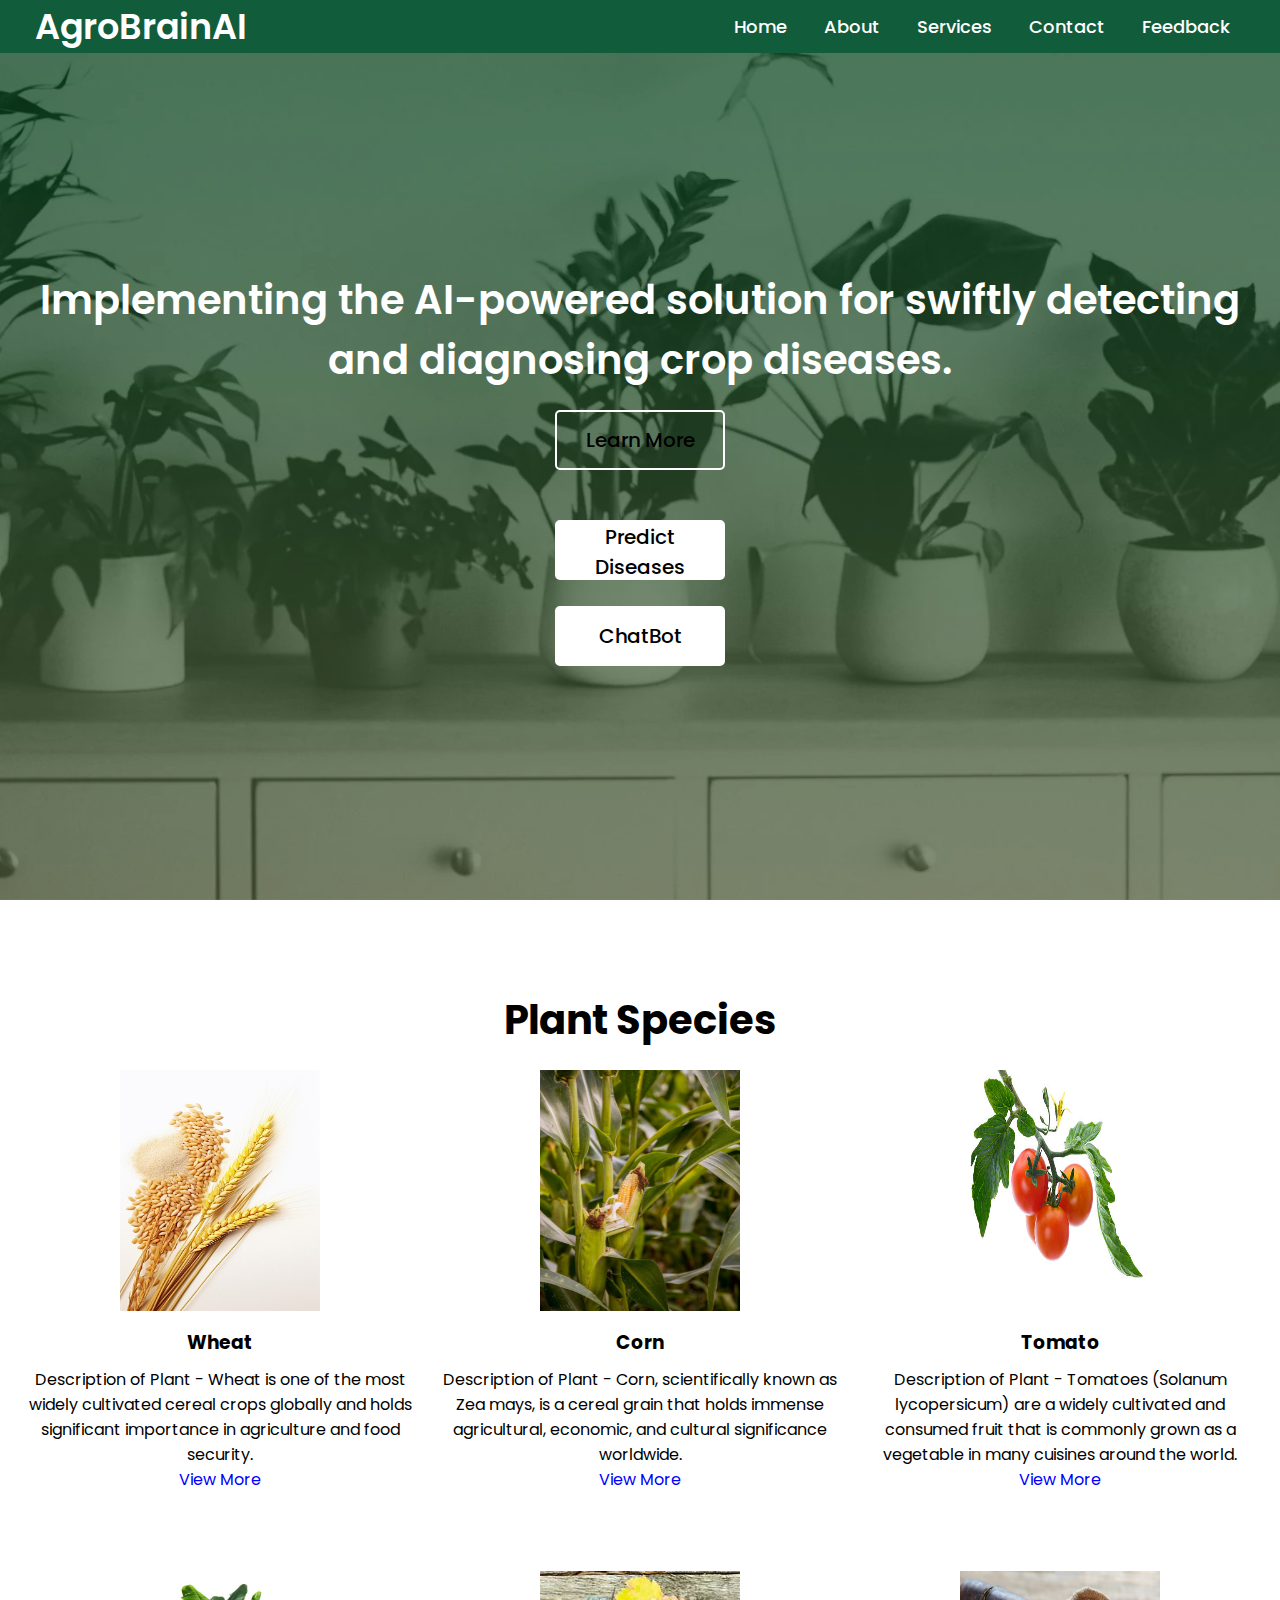
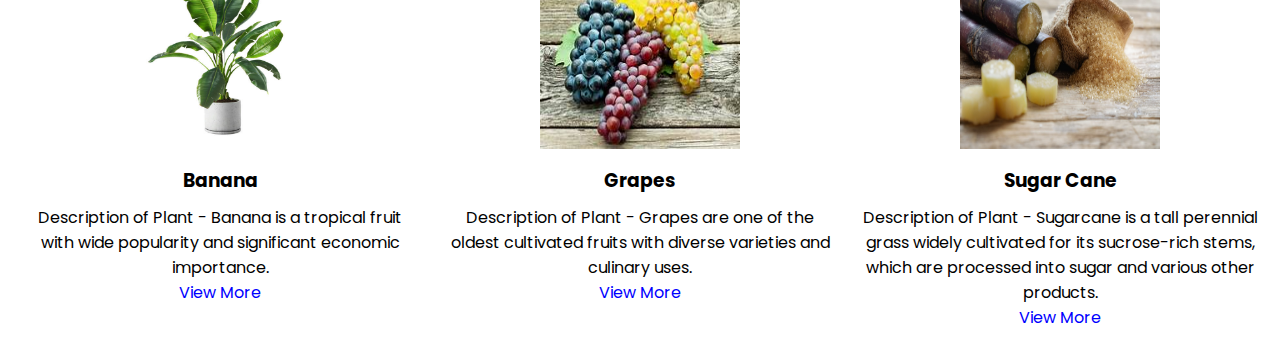
<file: index.html>
<!DOCTYPE html>

<html lang="en" dir="ltr">
  <head>
    <meta charset="UTF-8">
    <meta name="viewport" content="width=device-width, initial-scale=1.0">
    <title>Crop Disease Prediction</title> 
    <link rel="stylesheet" href="index.css">
    <link rel="stylesheet" href="https://cdnjs.cloudflare.com/ajax/libs/font-awesome/5.15.2/css/all.min.css"/>
    
   </head>
  <script src="//code.tidio.co/cigcdzg7tojfinsrlg1t4b7jpghgbsfq.js" async></script>
<body>
  <nav>
    <div class="menu">
      <div class="logo">
        <a href="#">AgroBrainAI</a>
      </div>
      <ul>
        <li><a href="#">Home</a></li>
        <li><a href="#">About</a></li>
        <li><a href="#">Services</a></li>
        <li><a href="#">Contact</a></li>
        <li><a href="#">Feedback</a></li>
      </ul>
    </div>
  </nav>


  <div class="img"></div>

  <div class="center">
    <div class="title"> Implementing the AI-powered solution for swiftly detecting and diagnosing crop diseases.</div>
    
    <div class="btns">
      <button> 
          <a href="#details">Learn More</a>
      </button>
      <br><br><br>
      <a href="https://huggingface.co/spaces/VASUGI/AGOR_BRAIN_AI" target="_blank">
          <button>Predict Diseases</button>
      </a>
      <br>
      <br>
      <a href="https://huggingface.co/spaces/SaradhaBalu/AGRO_BRAIN_BOT" target="_blank">
        <button>ChatBot</button>
    </a>
  </div>
  
  </div>


    <div class="grid-section" id="details">
        <h2>Plant Species</h2>
        <div class="grid-container">

          <div class="grid-item">
            
            <img src="./images/pngtree-wheat-grain.jpg" alt="Plant 1">
            <h3>Wheat</h3>
            <p>Description of Plant - Wheat is one of the most widely cultivated cereal crops globally and holds significant importance in agriculture and food security. <a href="wheat.html"> <br>View More</a></p>
          </div>

          <div class="grid-item">
            <img src="./images/sweet-corn-plant.jpg" alt="Plant 2">
            <h3>Corn</h3>
            <p>Description of Plant - Corn, scientifically known as Zea mays, is a cereal grain that holds immense agricultural, economic, and cultural significance worldwide. <a href="corn.html"> <br>View More</a></p>
          </div>

          <div class="grid-item">
            <img src="./images/tomato.jpg" alt="Plant 3">
            <h3>Tomato</h3>
            <p>Description of Plant - Tomatoes (Solanum lycopersicum) are a widely cultivated and consumed fruit that is commonly grown as a vegetable in many cuisines around the world.  <a href="tomato.html"> <br>View More</a></p>
          </div>
          <div class="grid-item">
            <img src="./images/banana.jpg" alt="Plant 3">
            <h3>Banana</h3>
            <p>Description of Plant - Banana is a tropical fruit with wide popularity and significant economic importance. <a href="banana.html"> <br> View More</a></p>
          </div>

          <div class="grid-item">
            <img src="./images/grapes.jpeg" alt="Plant 3">
            <h3>Grapes</h3>
            <p>Description of Plant - Grapes are one of the oldest cultivated fruits with diverse varieties and culinary uses. <a href="grapes.html"> <br>View More</a></p>
          </div>

          <div class="grid-item">
            <img src="./images/sugarcane.jpg" alt="Plant 3">
            <h3>Sugar Cane</h3>
            <p>Description of Plant - Sugarcane is a tall perennial grass widely cultivated for its sucrose-rich stems, which are processed into sugar and various other products.<a href="sugarcane.html"> <br>View More</a></p>
          </div>
          <!-- Add more grid items as needed -->
        </div>
      </div>
      



  
</body>
</html>
</file>
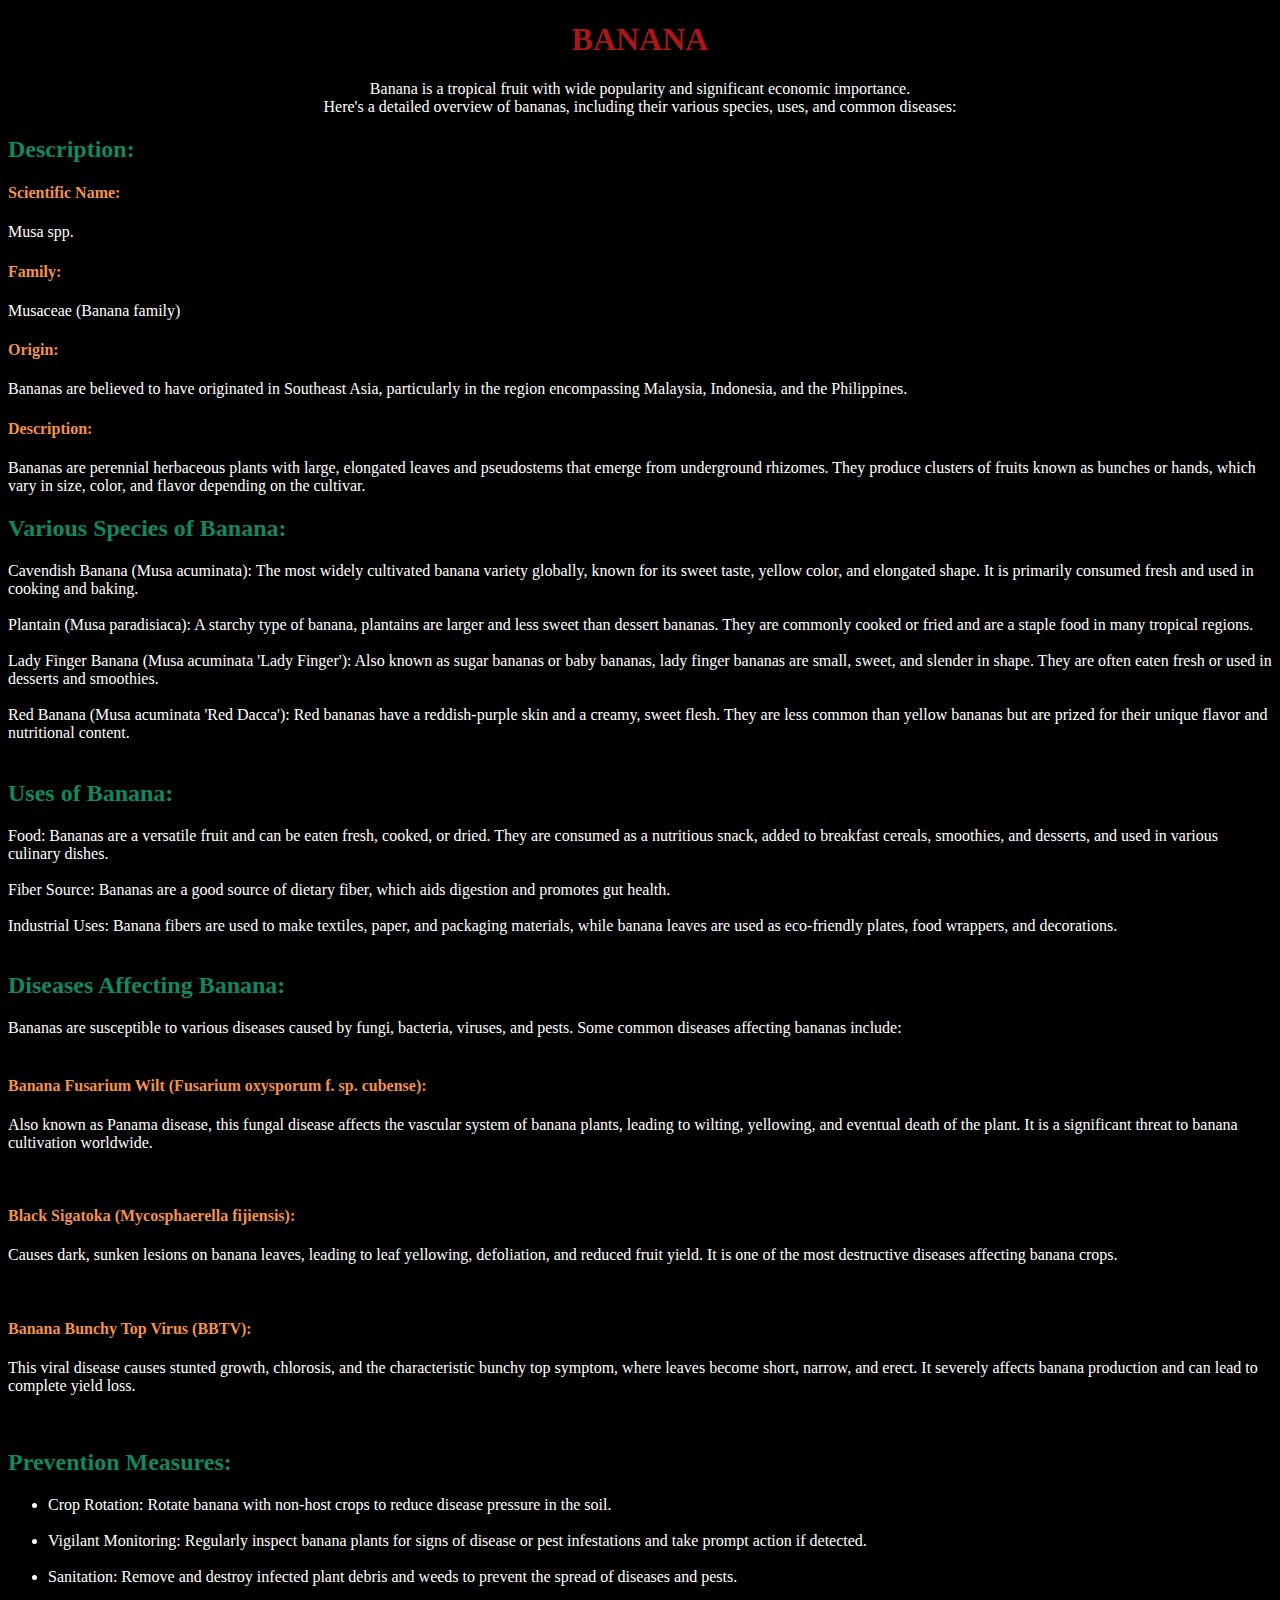
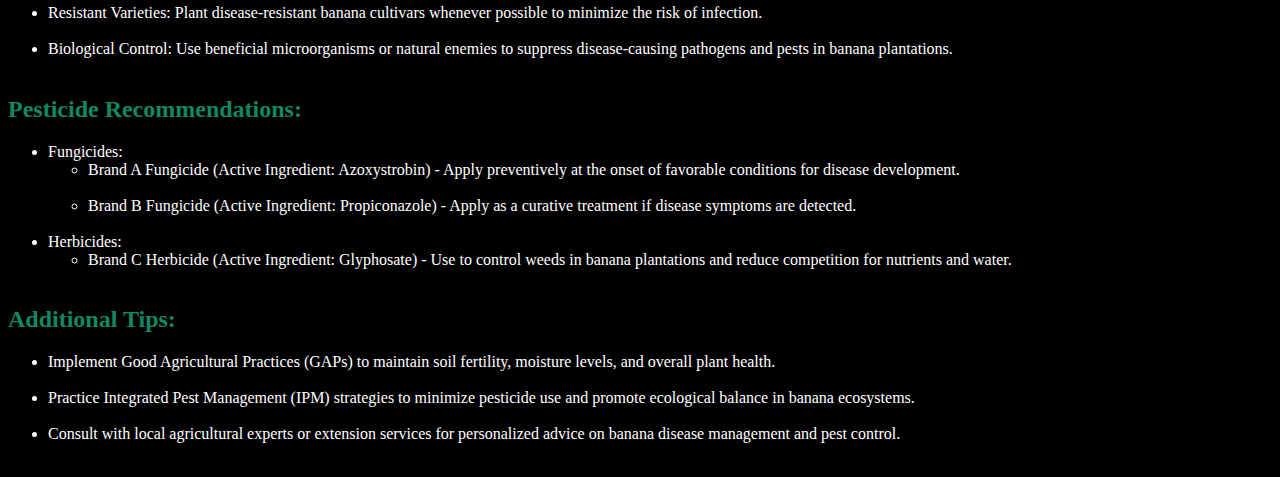
<file: banana.html>
<!DOCTYPE html>
<html lang="en">
<head>
    <meta charset="UTF-8">
    <meta name="viewport" content="width=device-width, initial-scale=1.0">
    <title>Banana</title>
    <style>
        h1{
            align-items: center;
            text-align: center;
            color: rgb(170, 23, 23);
        }
        h2
        {
            color: rgb(19, 135, 96);
        }
        h4{
            color: rgb(241, 146, 78);
        }
        p
        {
            color: white;
        }
        li{
            color: white;
        }
    </style>
</head>
<body style="background-color: black;">
    <h1>BANANA</h1>
    <p style="text-align: center;">Banana is a tropical fruit with wide popularity and significant economic importance. <br> Here's a detailed overview of bananas, including their various species, uses, and common diseases:</p>
    <h2>Description:</h2>
    <p>
       <h4> Scientific Name: </h4> <p> Musa spp. </p>
       <h4> Family:</h4>  <p> Musaceae (Banana family) </p>
       <h4>Origin: </h4> <p> Bananas are believed to have originated in Southeast Asia, particularly in the region encompassing Malaysia, Indonesia, and the Philippines.</p> 
       <h4>Description:</h4> <p> Bananas are perennial herbaceous plants with large, elongated leaves and pseudostems that emerge from underground rhizomes. They produce clusters of fruits known as bunches or hands, which vary in size, color, and flavor depending on the cultivar. </p>
    </p>

    <h2>Various Species of Banana:</h2>
    <p>
        Cavendish Banana (Musa acuminata): The most widely cultivated banana variety globally, known for its sweet taste, yellow color, and elongated shape. It is primarily consumed fresh and used in cooking and baking. <br> <br>
Plantain (Musa paradisiaca): A starchy type of banana, plantains are larger and less sweet than dessert bananas. They are commonly cooked or fried and are a staple food in many tropical regions. <br><br>
Lady Finger Banana (Musa acuminata 'Lady Finger'): Also known as sugar bananas or baby bananas, lady finger bananas are small, sweet, and slender in shape. They are often eaten fresh or used in desserts and smoothies. <br> <br>
Red Banana (Musa acuminata 'Red Dacca'): Red bananas have a reddish-purple skin and a creamy, sweet flesh. They are less common than yellow bananas but are prized for their unique flavor and nutritional content. <br> <br>
    </p>

    <h2>Uses of Banana:</h2>

    <p>
        Food: Bananas are a versatile fruit and can be eaten fresh, cooked, or dried. They are consumed as a nutritious snack, added to breakfast cereals, smoothies, and desserts, and used in various culinary dishes. <br> <br>
Fiber Source: Bananas are a good source of dietary fiber, which aids digestion and promotes gut health. <br> <br>
Industrial Uses: Banana fibers are used to make textiles, paper, and packaging materials, while banana leaves are used as eco-friendly plates, food wrappers, and decorations. <br><br>
    </p>

    <h2>Diseases Affecting Banana:</h2>
    <p>
        Bananas are susceptible to various diseases caused by fungi, bacteria, viruses, and pests. Some common diseases affecting bananas include: <br> <br>

   <h4> Banana Fusarium Wilt (Fusarium oxysporum f. sp. cubense): </h4>  <p>Also known as Panama disease, this fungal disease affects the vascular system of banana plants, leading to wilting, yellowing, and eventual death of the plant. It is a significant threat to banana cultivation worldwide. </p> <br>
   <h4> Black Sigatoka (Mycosphaerella fijiensis): </h4> <p>Causes dark, sunken lesions on banana leaves, leading to leaf yellowing, defoliation, and reduced fruit yield. It is one of the most destructive diseases affecting banana crops.</p>  <br> 
   <h4> Banana Bunchy Top Virus (BBTV):</h4> <p> This viral disease causes stunted growth, chlorosis, and the characteristic bunchy top symptom, where leaves become short, narrow, and erect. It severely affects banana production and can lead to complete yield loss.</p> <br> 
    </p>


    <h2>Prevention Measures:</h2>
    <ul>
        <li>Crop Rotation: Rotate banana with non-host crops to reduce disease pressure in the soil.</li> <br>
        <li>Vigilant Monitoring: Regularly inspect banana plants for signs of disease or pest infestations and take prompt action if detected.</li> <br>
        <li>Sanitation: Remove and destroy infected plant debris and weeds to prevent the spread of diseases and pests.</li> <br>
        <li>Resistant Varieties: Plant disease-resistant banana cultivars whenever possible to minimize the risk of infection.</li> <br>
        <li>Biological Control: Use beneficial microorganisms or natural enemies to suppress disease-causing pathogens and pests in banana plantations.</li> <br>
    </ul>
</div>
<div>
    <h2>Pesticide Recommendations:</h2>
    <ul>
        <li>Fungicides:
            <ul>
                <li>Brand A Fungicide (Active Ingredient: Azoxystrobin) - Apply preventively at the onset of favorable conditions for disease development.</li> <br>
                <li>Brand B Fungicide (Active Ingredient: Propiconazole) - Apply as a curative treatment if disease symptoms are detected.</li> <br>
            </ul>
        </li>
        <li>Herbicides:
            <ul>
                <li>Brand C Herbicide (Active Ingredient: Glyphosate) - Use to control weeds in banana plantations and reduce competition for nutrients and water.</li> <br>
            </ul>
        </li>
    </ul>
</div>
<div>
    <h2>Additional Tips:</h2>
    <ul>
        <li>Implement Good Agricultural Practices (GAPs) to maintain soil fertility, moisture levels, and overall plant health.</li> <br>
        <li>Practice Integrated Pest Management (IPM) strategies to minimize pesticide use and promote ecological balance in banana ecosystems.</li> <br>

        <li>Consult with local agricultural experts or extension services for personalized advice on banana disease management and pest control.</li> <br>
    </ul>
</div>

</body>
</html>
</file>
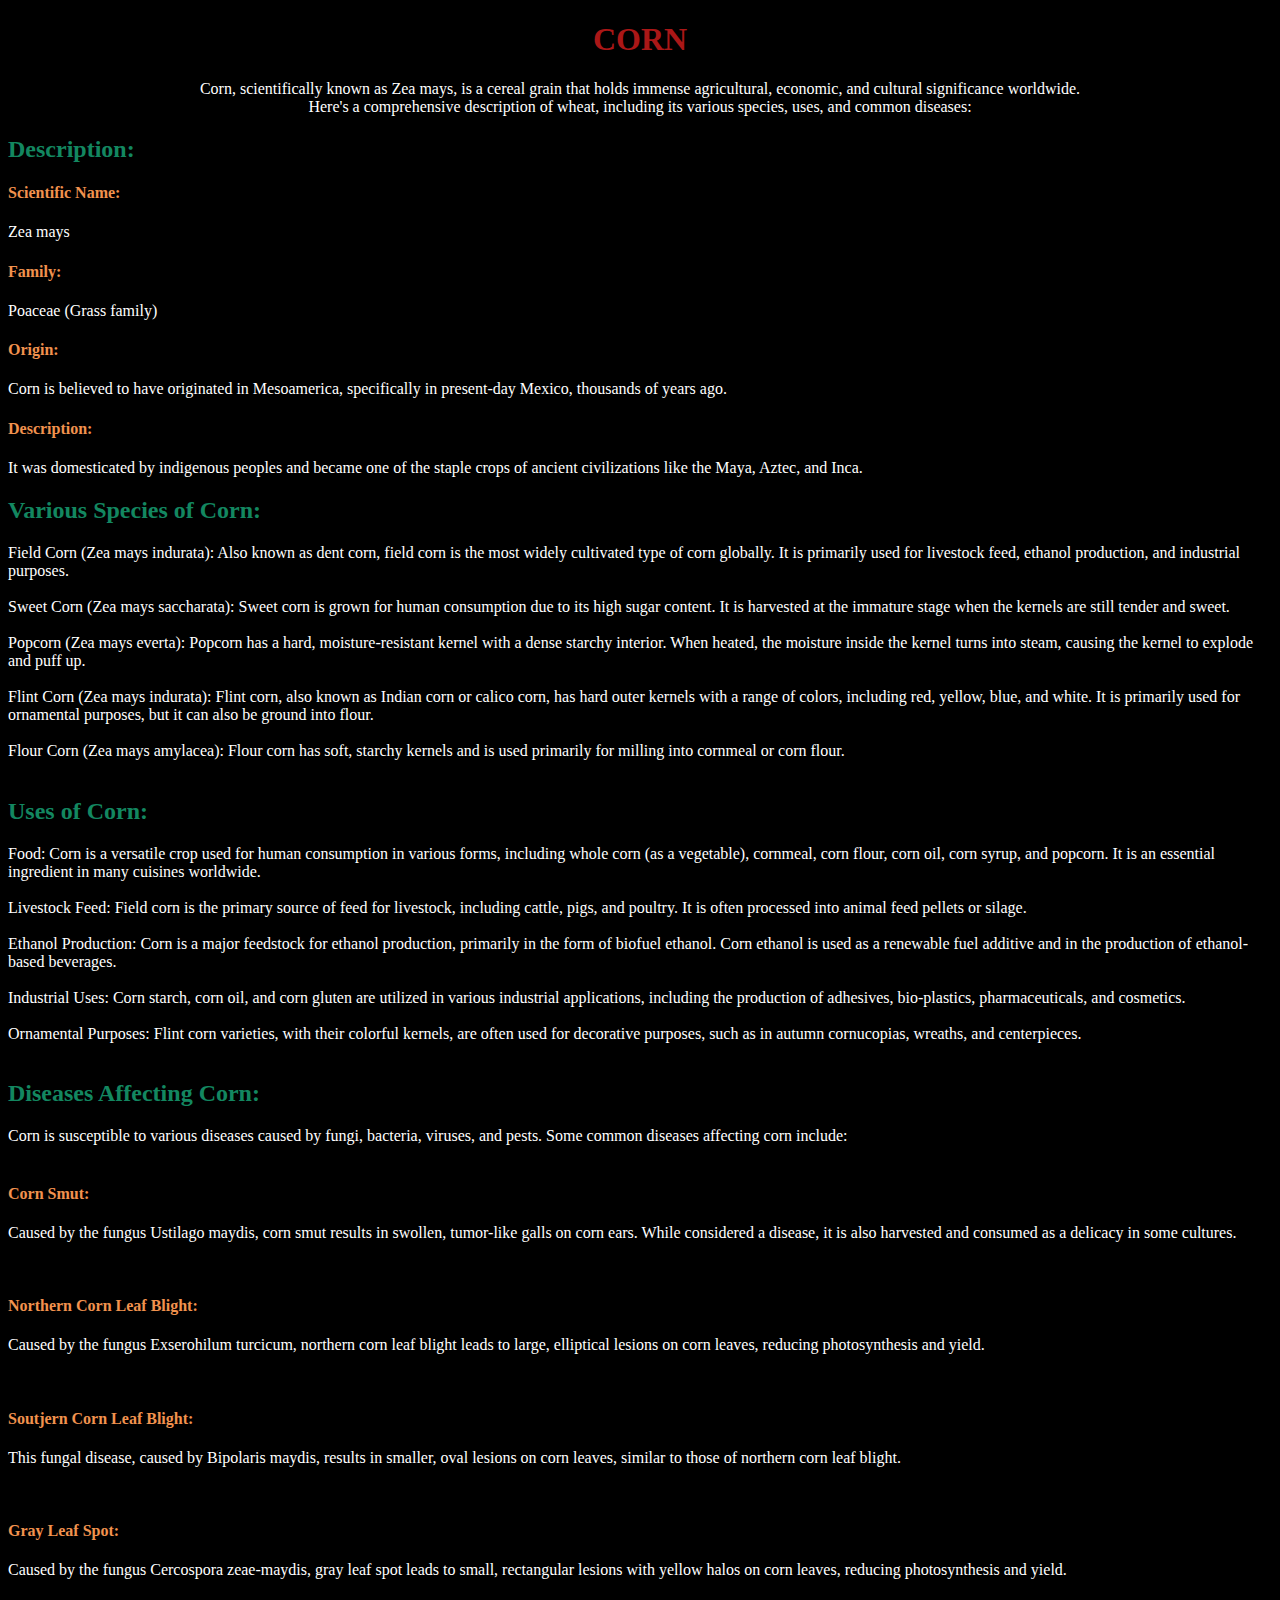
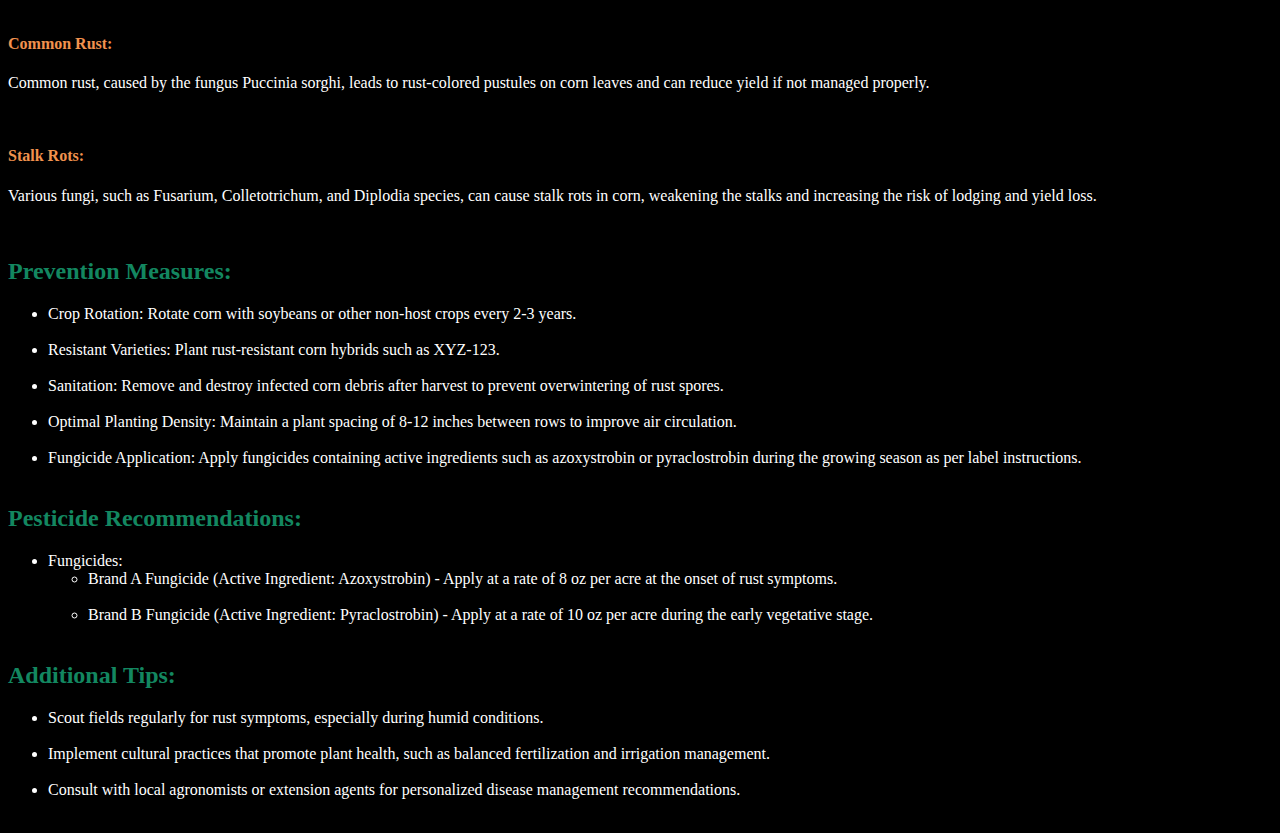
<file: corn.html>
<!DOCTYPE html>
<html lang="en">
<head>
    <meta charset="UTF-8">
    <meta name="viewport" content="width=device-width, initial-scale=1.0">
    <title>Corn</title>
    <style>
        h1{
            align-items: center;
            text-align: center;
            color: rgb(170, 23, 23);
        }
        h2
        {
            color: rgb(19, 135, 96);
        }
        h4{
            color: rgb(241, 146, 78);
        }
        p
        {
            color: white;
        }
        li
        {
            color: white;
        }
    </style>
</head>
<body style="background-color: black;">
    <h1>CORN</h1>
    <p style="text-align: center;">Corn, scientifically known as Zea mays, is a cereal grain that holds immense agricultural, economic, and cultural significance worldwide. <br> Here's a comprehensive description of wheat, including its various species, uses, and common diseases:</p>
    
    <h2>Description:</h2>
    <p>
       <h4> Scientific Name: </h4> <p> Zea mays </p>
       <h4> Family:</h4>  <p> Poaceae (Grass family) </p>
       <h4>Origin: </h4> <p> Corn is believed to have originated in Mesoamerica, specifically in present-day Mexico, thousands of years ago. </p> 
       <h4>Description:</h4> <p> It was domesticated by indigenous peoples and became one of the staple crops of ancient civilizations like the Maya, Aztec, and Inca.
     </p>

    <h2>Various Species of Corn:</h2>
    <p>
        Field Corn (Zea mays indurata): Also known as dent corn, field corn is the most widely cultivated type of corn globally. It is primarily used for livestock feed, ethanol production, and industrial purposes. <br><br>
Sweet Corn (Zea mays saccharata): Sweet corn is grown for human consumption due to its high sugar content. It is harvested at the immature stage when the kernels are still tender and sweet. <br> <br>
Popcorn (Zea mays everta): Popcorn has a hard, moisture-resistant kernel with a dense starchy interior. When heated, the moisture inside the kernel turns into steam, causing the kernel to explode and puff up. <br><br>
Flint Corn (Zea mays indurata): Flint corn, also known as Indian corn or calico corn, has hard outer kernels with a range of colors, including red, yellow, blue, and white. It is primarily used for ornamental purposes, but it can also be ground into flour. <br><br>
Flour Corn (Zea mays amylacea): Flour corn has soft, starchy kernels and is used primarily for milling into cornmeal or corn flour. <br><br>
   </p>

    <h2>Uses of Corn:</h2>

    <p>
        Food: Corn is a versatile crop used for human consumption in various forms, including whole corn (as a vegetable), cornmeal, corn flour, corn oil, corn syrup, and popcorn. It is an essential ingredient in many cuisines worldwide. <br><br>
Livestock Feed: Field corn is the primary source of feed for livestock, including cattle, pigs, and poultry. It is often processed into animal feed pellets or silage. <br><br>
Ethanol Production: Corn is a major feedstock for ethanol production, primarily in the form of biofuel ethanol. Corn ethanol is used as a renewable fuel additive and in the production of ethanol-based beverages. <br><br>
Industrial Uses: Corn starch, corn oil, and corn gluten are utilized in various industrial applications, including the production of adhesives, bio-plastics, pharmaceuticals, and cosmetics. <br><br>
Ornamental Purposes: Flint corn varieties, with their colorful kernels, are often used for decorative purposes, such as in autumn cornucopias, wreaths, and centerpieces. <br><br>
  </p>

    <h2>Diseases Affecting Corn:</h2>
    <p>
        Corn is susceptible to various diseases caused by fungi, bacteria, viruses, and pests. Some common diseases affecting corn include: <br>
        <br>
   <h4> Corn Smut: </h4>  <p> Caused by the fungus Ustilago maydis, corn smut results in swollen, tumor-like galls on corn ears. While considered a disease, it is also harvested and consumed as a delicacy in some cultures.</p> <br>
   <h4> Northern Corn Leaf Blight: </h4> <p>Caused by the fungus Exserohilum turcicum, northern corn leaf blight leads to large, elliptical lesions on corn leaves, reducing photosynthesis and yield.</p>  <br> 
   <h4> Soutjern Corn Leaf Blight:</h4> <p>This fungal disease, caused by Bipolaris maydis, results in smaller, oval lesions on corn leaves, similar to those of northern corn leaf blight. </p> <br> 
    <h4> Gray Leaf Spot: </h4> <p>  Caused by the fungus Cercospora zeae-maydis, gray leaf spot leads to small, rectangular lesions with yellow halos on corn leaves, reducing photosynthesis and yield. </p>  <br> 
    <h4> Common Rust:</h4> <p> Common rust, caused by the fungus Puccinia sorghi, leads to rust-colored pustules on corn leaves and can reduce yield if not managed properly. </p>  <br> 
    <h4> Stalk Rots:</h4> <p> Various fungi, such as Fusarium, Colletotrichum, and Diplodia species, can cause stalk rots in corn, weakening the stalks and increasing the risk of lodging and yield loss.</p>  <br> 
    </p>

    <h2>Prevention Measures:</h2>
            <ul>
                <li>Crop Rotation: Rotate corn with soybeans or other non-host crops every 2-3 years.</li> <br>
                <li>Resistant Varieties: Plant rust-resistant corn hybrids such as XYZ-123.</li> <br>
                <li>Sanitation: Remove and destroy infected corn debris after harvest to prevent overwintering of rust spores.</li> <br>
                <li>Optimal Planting Density: Maintain a plant spacing of 8-12 inches between rows to improve air circulation.</li> <br>
                <li>Fungicide Application: Apply fungicides containing active ingredients such as azoxystrobin or pyraclostrobin during the growing season as per label instructions.</li> <br>
            </ul>
        </div>
        <div>
            <h2>Pesticide Recommendations:</h2>
            <ul>
                <li>Fungicides:
                    <ul>
                        <li>Brand A Fungicide (Active Ingredient: Azoxystrobin) - Apply at a rate of 8 oz per acre at the onset of rust symptoms.</li> <br>
                        <li>Brand B Fungicide (Active Ingredient: Pyraclostrobin) - Apply at a rate of 10 oz per acre during the early vegetative stage.</li> <br>
                    </ul>
                </li>
            </ul>
        </div>
        <div>
            <h2>Additional Tips:</h2>
            <ul>
                <li>Scout fields regularly for rust symptoms, especially during humid conditions.</li> <br>
                <li>Implement cultural practices that promote plant health, such as balanced fertilization and irrigation management.</li> <br>

                <li>Consult with local agronomists or extension agents for personalized disease management recommendations.</li> <br>
            </ul>
        </div>

</body>
</html>
</file>
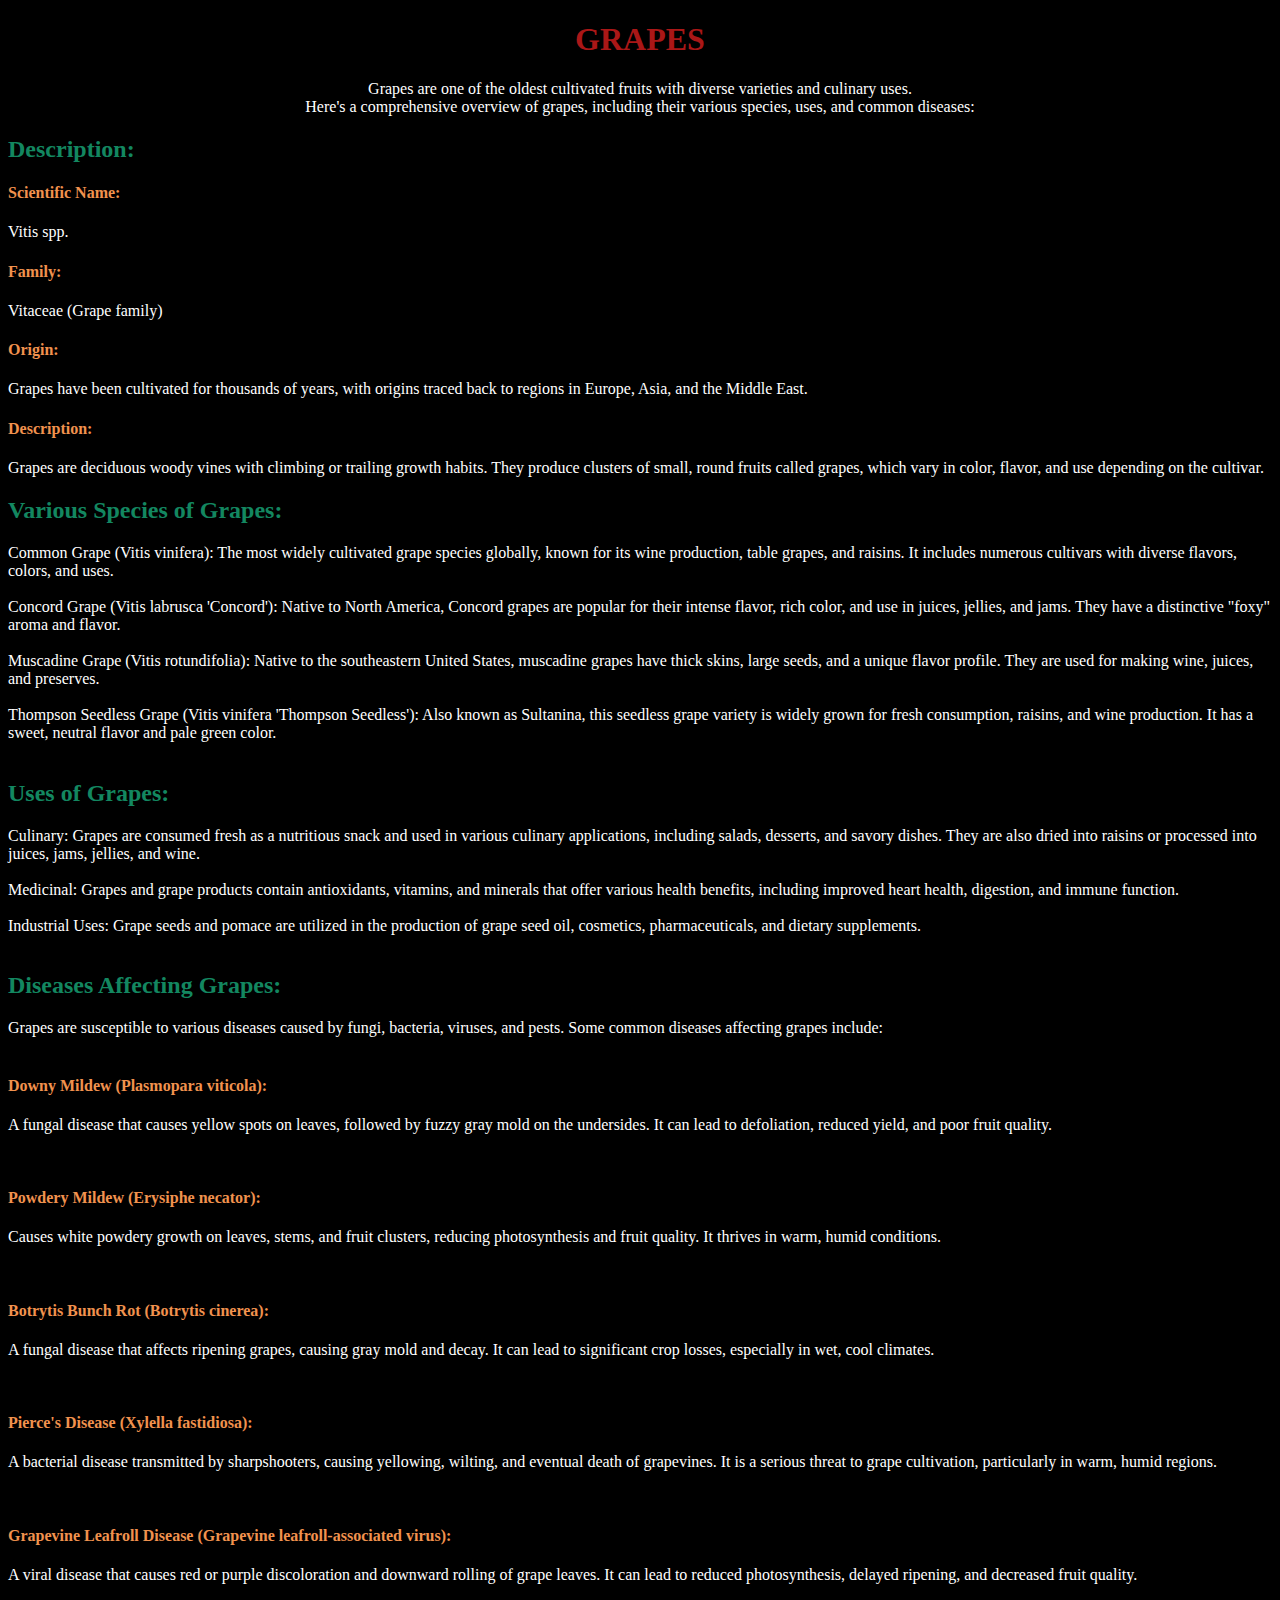
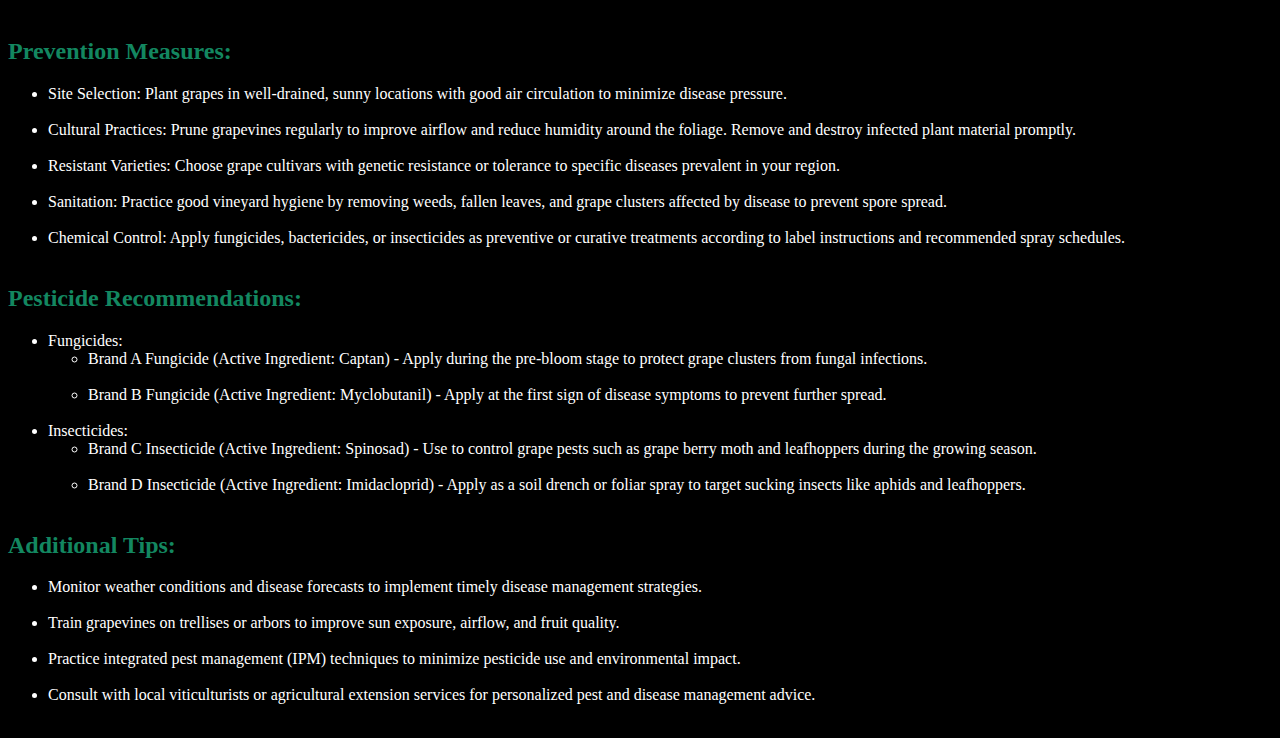
<file: grapes.html>
<!DOCTYPE html>
<html lang="en">
<head>
    <meta charset="UTF-8">
    <meta name="viewport" content="width=device-width, initial-scale=1.0">
    <title>Grapes</title>
    <style>
        h1{
            align-items: center;
            text-align: center;
            color: rgb(170, 23, 23);
        }
        h2
        {
            color: rgb(19, 135, 96);
        }
        h4{
            color: rgb(241, 146, 78);
        }
        p
        {
            color: white;
        }
        li{
            color: white;
        }
    </style>
</head>
<body style="background-color: black;">
    <h1>GRAPES</h1>
    <p style="text-align: center;">Grapes are one of the oldest cultivated fruits with diverse varieties and culinary uses. <br> Here's a comprehensive overview of grapes, including their various species, uses, and common diseases:</p>
    <h2>Description:</h2>
    <p>
       <h4> Scientific Name: </h4> <p> Vitis spp. </p>
       <h4> Family:</h4>  <p> Vitaceae (Grape family) </p>
       <h4>Origin: </h4> <p> Grapes have been cultivated for thousands of years, with origins traced back to regions in Europe, Asia, and the Middle East.</p> 
       <h4>Description:</h4> <p> Grapes are deciduous woody vines with climbing or trailing growth habits. They produce clusters of small, round fruits called grapes, which vary in color, flavor, and use depending on the cultivar. </p>
    </p>

    <h2>Various Species of Grapes:</h2>
    <p>
        Common Grape (Vitis vinifera): The most widely cultivated grape species globally, known for its wine production, table grapes, and raisins. It includes numerous cultivars with diverse flavors, colors, and uses. <br> <br>
Concord Grape (Vitis labrusca 'Concord'): Native to North America, Concord grapes are popular for their intense flavor, rich color, and use in juices, jellies, and jams. They have a distinctive "foxy" aroma and flavor. <br><br>
Muscadine Grape (Vitis rotundifolia): Native to the southeastern United States, muscadine grapes have thick skins, large seeds, and a unique flavor profile. They are used for making wine, juices, and preserves. <br> <br>
Thompson Seedless Grape (Vitis vinifera 'Thompson Seedless'): Also known as Sultanina, this seedless grape variety is widely grown for fresh consumption, raisins, and wine production. It has a sweet, neutral flavor and pale green color. <br> <br>
    </p>

    <h2>Uses of Grapes:</h2>

    <p>
        Culinary: Grapes are consumed fresh as a nutritious snack and used in various culinary applications, including salads, desserts, and savory dishes. They are also dried into raisins or processed into juices, jams, jellies, and wine. <br> <br>
Medicinal: Grapes and grape products contain antioxidants, vitamins, and minerals that offer various health benefits, including improved heart health, digestion, and immune function. <br> <br>
Industrial Uses: Grape seeds and pomace are utilized in the production of grape seed oil, cosmetics, pharmaceuticals, and dietary supplements. <br><br>
    </p>

    <h2>Diseases Affecting Grapes:</h2>
    <p>
        Grapes are susceptible to various diseases caused by fungi, bacteria, viruses, and pests. Some common diseases affecting grapes include: <br> <br>

   <h4> Downy Mildew (Plasmopara viticola): </h4>  <p>A fungal disease that causes yellow spots on leaves, followed by fuzzy gray mold on the undersides. It can lead to defoliation, reduced yield, and poor fruit quality.</p> <br>
   <h4> Powdery Mildew (Erysiphe necator): </h4> <p>Causes white powdery growth on leaves, stems, and fruit clusters, reducing photosynthesis and fruit quality. It thrives in warm, humid conditions.</p>  <br> 
   <h4> Botrytis Bunch Rot (Botrytis cinerea):</h4> <p> A fungal disease that affects ripening grapes, causing gray mold and decay. It can lead to significant crop losses, especially in wet, cool climates.</p> <br> 
   <h4> Pierce's Disease (Xylella fastidiosa):</h4> <p> A bacterial disease transmitted by sharpshooters, causing yellowing, wilting, and eventual death of grapevines. It is a serious threat to grape cultivation, particularly in warm, humid regions.</p> <br> 
   <h4> Grapevine Leafroll Disease (Grapevine leafroll-associated virus):</h4> <p> A viral disease that causes red or purple discoloration and downward rolling of grape leaves. It can lead to reduced photosynthesis, delayed ripening, and decreased fruit quality.</p> <br> 
    </p>


    <h2>Prevention Measures:</h2>
    <ul>
        <li>Site Selection: Plant grapes in well-drained, sunny locations with good air circulation to minimize disease pressure.</li> <br>
        <li>Cultural Practices: Prune grapevines regularly to improve airflow and reduce humidity around the foliage. Remove and destroy infected plant material promptly.</li> <br>
        <li>Resistant Varieties: Choose grape cultivars with genetic resistance or tolerance to specific diseases prevalent in your region.</li> <br>
        <li>Sanitation: Practice good vineyard hygiene by removing weeds, fallen leaves, and grape clusters affected by disease to prevent spore spread.</li> <br>
        <li>Chemical Control: Apply fungicides, bactericides, or insecticides as preventive or curative treatments according to label instructions and recommended spray schedules.</li> <br>
    </ul>
</div>
<div>
    <h2>Pesticide Recommendations:</h2>
    <ul>
        <li>Fungicides:
            <ul>
                <li>Brand A Fungicide (Active Ingredient: Captan) - Apply during the pre-bloom stage to protect grape clusters from fungal infections.</li> <br>
                <li>Brand B Fungicide (Active Ingredient: Myclobutanil) - Apply at the first sign of disease symptoms to prevent further spread.</li> <br>
            </ul>
        </li>
        <li>Insecticides:
            <ul>
                <li>Brand C Insecticide (Active Ingredient: Spinosad) - Use to control grape pests such as grape berry moth and leafhoppers during the growing season.</li> <br>
                <li>Brand D Insecticide (Active Ingredient: Imidacloprid) - Apply as a soil drench or foliar spray to target sucking insects like aphids and leafhoppers.</li> <br>
            </ul>
        </li>
    </ul>
</div>
<div>
    <h2>Additional Tips:</h2>
    <ul>
        <li>Monitor weather conditions and disease forecasts to implement timely disease management strategies.</li> <br>
        <li>Train grapevines on trellises or arbors to improve sun exposure, airflow, and fruit quality.</li> <br>
        <li>Practice integrated pest management (IPM) techniques to minimize pesticide use and environmental impact.</li> <br>
        <li>Consult with local viticulturists or agricultural extension services for personalized pest and disease management advice.</li> <br>
    </ul>
</div>

</body>
</html>
</file>
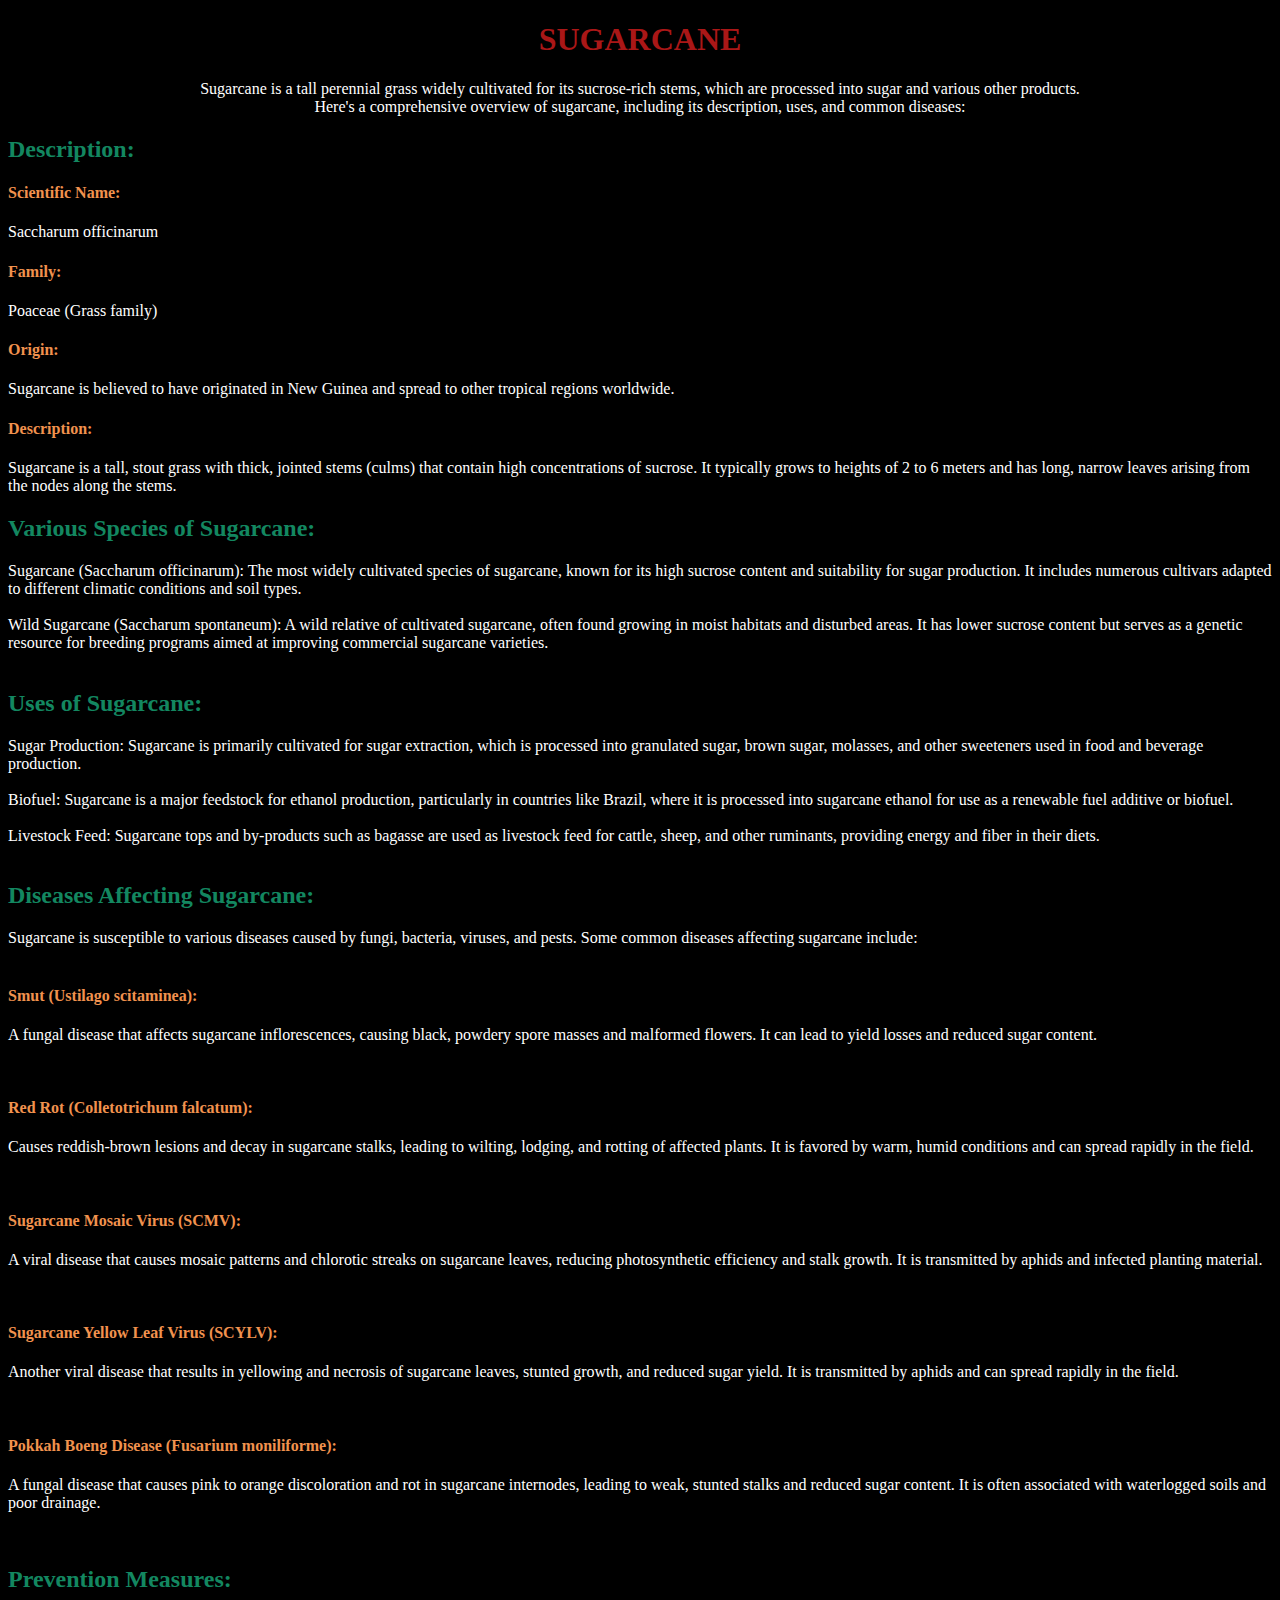
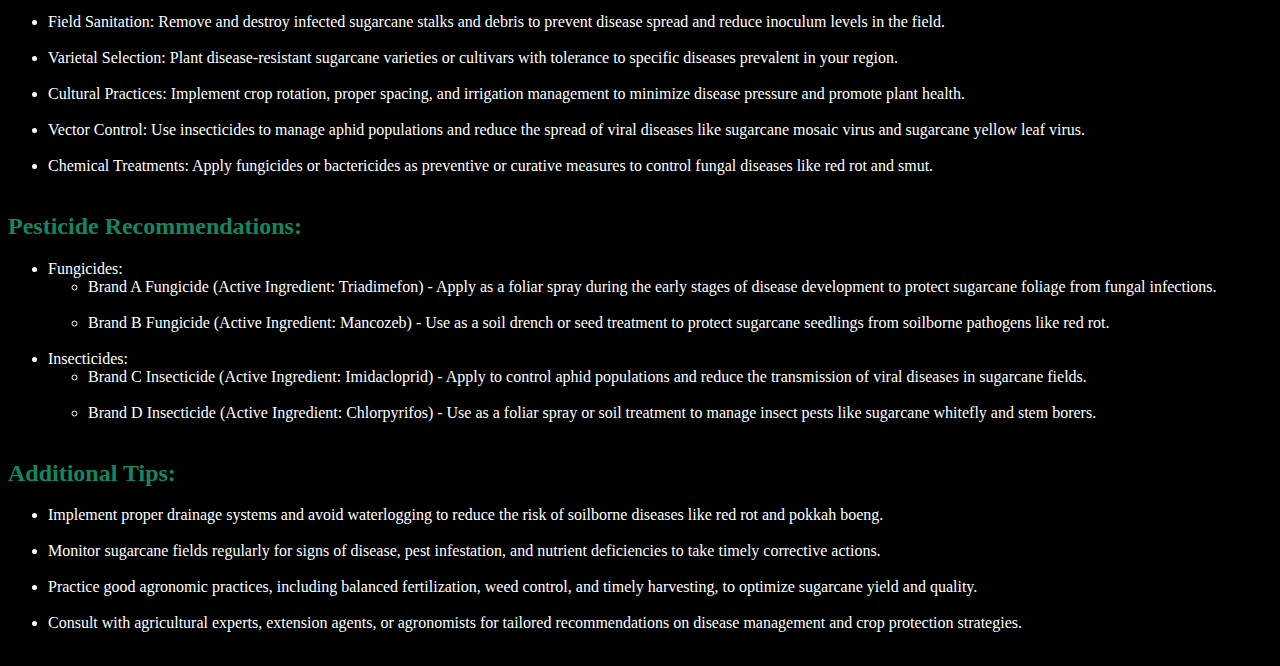
<file: sugarcane.html>
<!DOCTYPE html>
<html lang="en">
<head>
    <meta charset="UTF-8">
    <meta name="viewport" content="width=device-width, initial-scale=1.0">
    <title>Sugarcane</title>
    <style>
        h1{
            align-items: center;
            text-align: center;
            color: rgb(170, 23, 23);
        }
        h2
        {
            color: rgb(19, 135, 96);
        }
        h4{
            color: rgb(241, 146, 78);
        }
        p
        {
            color: white;
        }
        li{
            color: white;
        }
    </style>
</head>
<body style="background-color: black;">
    <h1>SUGARCANE</h1>
    <p style="text-align: center;">Sugarcane is a tall perennial grass widely cultivated for its sucrose-rich stems, which are processed into sugar and various other products. <br> Here's a comprehensive overview of sugarcane, including its description, uses, and common diseases:</p>
    <h2>Description:</h2>
    <p>
       <h4> Scientific Name: </h4> <p> Saccharum officinarum </p>
       <h4> Family:</h4>  <p> Poaceae (Grass family) </p>
       <h4>Origin: </h4> <p> Sugarcane is believed to have originated in New Guinea and spread to other tropical regions worldwide.</p> 
       <h4>Description:</h4> <p> Sugarcane is a tall, stout grass with thick, jointed stems (culms) that contain high concentrations of sucrose. It typically grows to heights of 2 to 6 meters and has long, narrow leaves arising from the nodes along the stems. </p>
    </p>

    <h2>Various Species of Sugarcane:</h2>
    <p>
        Sugarcane (Saccharum officinarum): The most widely cultivated species of sugarcane, known for its high sucrose content and suitability for sugar production. It includes numerous cultivars adapted to different climatic conditions and soil types. <br> <br>
Wild Sugarcane (Saccharum spontaneum): A wild relative of cultivated sugarcane, often found growing in moist habitats and disturbed areas. It has lower sucrose content but serves as a genetic resource for breeding programs aimed at improving commercial sugarcane varieties. <br><br>
    </p>

    <h2>Uses of Sugarcane:</h2>

    <p>
        Sugar Production: Sugarcane is primarily cultivated for sugar extraction, which is processed into granulated sugar, brown sugar, molasses, and other sweeteners used in food and beverage production. <br> <br>
Biofuel: Sugarcane is a major feedstock for ethanol production, particularly in countries like Brazil, where it is processed into sugarcane ethanol for use as a renewable fuel additive or biofuel. <br> <br>
Livestock Feed: Sugarcane tops and by-products such as bagasse are used as livestock feed for cattle, sheep, and other ruminants, providing energy and fiber in their diets. <br><br>
    </p>

    <h2>Diseases Affecting Sugarcane:</h2>
    <p>
        Sugarcane is susceptible to various diseases caused by fungi, bacteria, viruses, and pests. Some common diseases affecting sugarcane include: <br> <br>

   <h4> Smut (Ustilago scitaminea): </h4>  <p>A fungal disease that affects sugarcane inflorescences, causing black, powdery spore masses and malformed flowers. It can lead to yield losses and reduced sugar content.</p> <br>
   <h4> Red Rot (Colletotrichum falcatum): </h4> <p>Causes reddish-brown lesions and decay in sugarcane stalks, leading to wilting, lodging, and rotting of affected plants. It is favored by warm, humid conditions and can spread rapidly in the field.</p>  <br> 
   <h4> Sugarcane Mosaic Virus (SCMV):</h4> <p> A viral disease that causes mosaic patterns and chlorotic streaks on sugarcane leaves, reducing photosynthetic efficiency and stalk growth. It is transmitted by aphids and infected planting material.</p> <br> 
   <h4> Sugarcane Yellow Leaf Virus (SCYLV):</h4> <p> Another viral disease that results in yellowing and necrosis of sugarcane leaves, stunted growth, and reduced sugar yield. It is transmitted by aphids and can spread rapidly in the field.</p> <br> 
   <h4> Pokkah Boeng Disease (Fusarium moniliforme):</h4> <p> A fungal disease that causes pink to orange discoloration and rot in sugarcane internodes, leading to weak, stunted stalks and reduced sugar content. It is often associated with waterlogged soils and poor drainage.</p> <br> 
    </p>


    <h2>Prevention Measures:</h2>
    <ul>
        <li>Field Sanitation: Remove and destroy infected sugarcane stalks and debris to prevent disease spread and reduce inoculum levels in the field.</li> <br>
        <li>Varietal Selection: Plant disease-resistant sugarcane varieties or cultivars with tolerance to specific diseases prevalent in your region.</li> <br>
        <li>Cultural Practices: Implement crop rotation, proper spacing, and irrigation management to minimize disease pressure and promote plant health.</li> <br>
        <li>Vector Control: Use insecticides to manage aphid populations and reduce the spread of viral diseases like sugarcane mosaic virus and sugarcane yellow leaf virus.</li> <br>
        <li>Chemical Treatments: Apply fungicides or bactericides as preventive or curative measures to control fungal diseases like red rot and smut.</li> <br>
    </ul>
</div>
<div>
    <h2>Pesticide Recommendations:</h2>
    <ul>
        <li>Fungicides:
            <ul>
                <li>Brand A Fungicide (Active Ingredient: Triadimefon) - Apply as a foliar spray during the early stages of disease development to protect sugarcane foliage from fungal infections.</li> <br>
                <li>Brand B Fungicide (Active Ingredient: Mancozeb) - Use as a soil drench or seed treatment to protect sugarcane seedlings from soilborne pathogens like red rot.</li> <br>
            </ul>
        </li>
        <li>Insecticides:
            <ul>
                <li>Brand C Insecticide (Active Ingredient: Imidacloprid) - Apply to control aphid populations and reduce the transmission of viral diseases in sugarcane fields.</li> <br>
                <li>Brand D Insecticide (Active Ingredient: Chlorpyrifos) - Use as a foliar spray or soil treatment to manage insect pests like sugarcane whitefly and stem borers.</li> <br>
            </ul>
        </li>
    </ul>
</div>
<div>
    <h2>Additional Tips:</h2>
    <ul>
        <li>Implement proper drainage systems and avoid waterlogging to reduce the risk of soilborne diseases like red rot and pokkah boeng.</li> <br>
        <li>Monitor sugarcane fields regularly for signs of disease, pest infestation, and nutrient deficiencies to take timely corrective actions.</li> <br>
        <li>Practice good agronomic practices, including balanced fertilization, weed control, and timely harvesting, to optimize sugarcane yield and quality.</li> <br>
        <li>Consult with agricultural experts, extension agents, or agronomists for tailored recommendations on disease management and crop protection strategies.</li> <br>
    </ul>
</div>

</body>
</html>
</file>
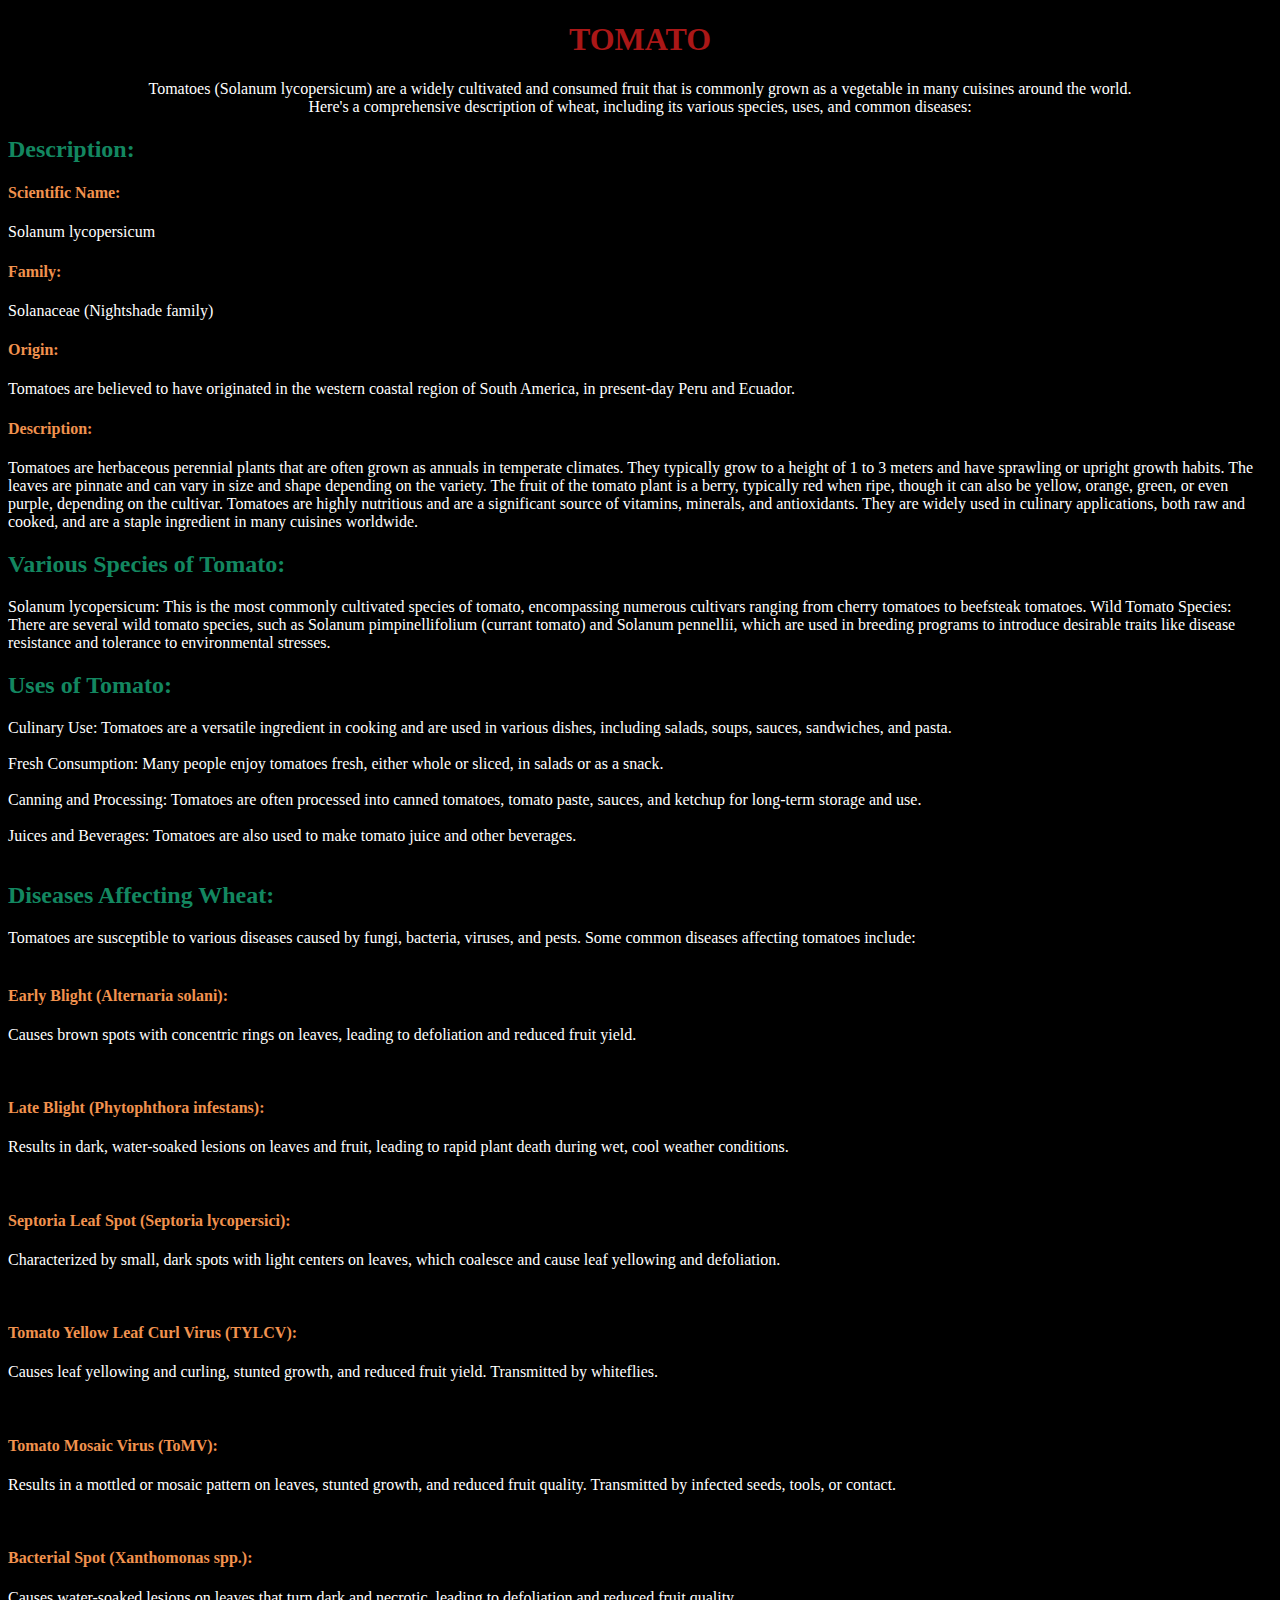
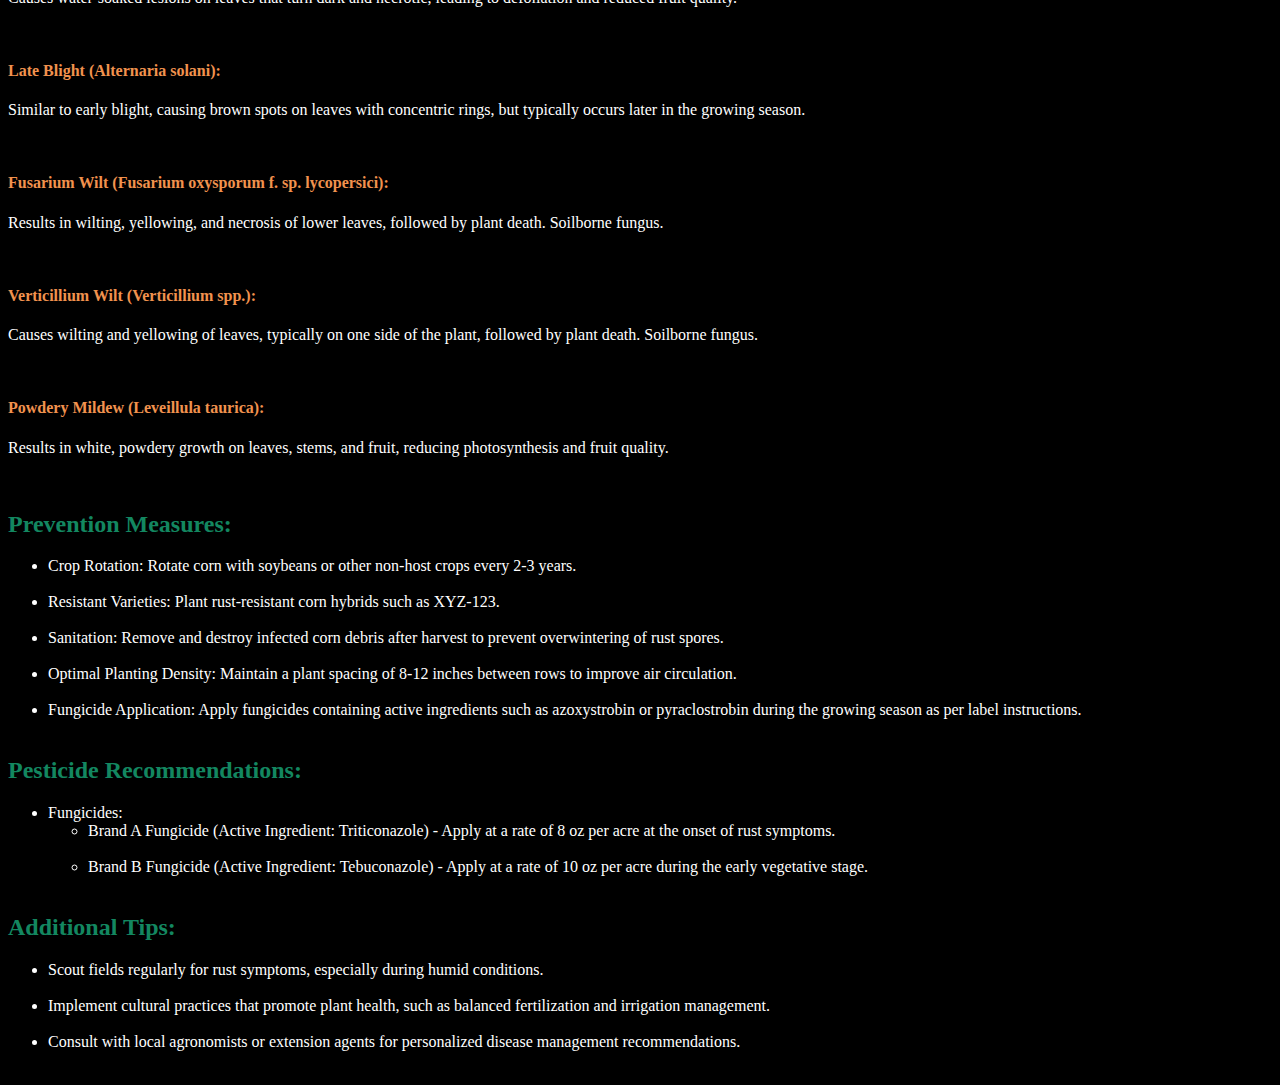
<file: tomato.html>
<!DOCTYPE html>
<html lang="en">
<head>
    <meta charset="UTF-8">
    <meta name="viewport" content="width=device-width, initial-scale=1.0">
    <title>Tomato</title>
    <style>
        h1{
            align-items: center;
            text-align: center;
            color: rgb(170, 23, 23);
        }
        h2
        {
            color: rgb(19, 135, 96);
        }
        h4{
            color: rgb(241, 146, 78);
        }
        p
        {
            color: white;
        }
        li{
            color: white;
        }
    </style>
</head>
<body style="background-color: black;">
    
    <p style="text-align: center;"><!DOCTYPE html>
        <html lang="en">
        <head>
            <meta charset="UTF-8">
            <meta name="viewport" content="width=device-width, initial-scale=1.0">
            <title>Tomato</title>
            <style>
                h1{
                    align-items: center;
                    text-align: center;
                    color: rgb(170, 23, 23);
                }
                h2
                {
                    color: rgb(19, 135, 96);
                }
                h4{
                    color: rgb(241, 146, 78);
                }
                p
                {
                    color: white;
                }
                li{
                    color: white;
                }
            </style>
        </head>
        <body style="background-color: black;">
            <h1>TOMATO</h1>
            <p style="text-align: center;">Tomatoes (Solanum lycopersicum) are a widely cultivated and consumed fruit that is commonly grown as a vegetable in many cuisines around the world. <br> Here's a comprehensive description of wheat, including its various species, uses, and common diseases:</p>
            <h2>Description:</h2>
            <p>
               <h4> Scientific Name: </h4> <p> Solanum lycopersicum </p>
               <h4> Family:</h4>  <p> Solanaceae (Nightshade family) </p>
               <h4>Origin: </h4> <p> Tomatoes are believed to have originated in the western coastal region of South America, in present-day Peru and Ecuador.</p> 
               <h4>Description:</h4> <p> Tomatoes are herbaceous perennial plants that are often grown as annuals in temperate climates. They typically grow to a height of 1 to 3 meters and have sprawling or upright growth habits. The leaves are pinnate and can vary in size and shape depending on the variety. The fruit of the tomato plant is a berry, typically red when ripe, though it can also be yellow, orange, green, or even purple, depending on the cultivar. Tomatoes are highly nutritious and are a significant source of vitamins, minerals, and antioxidants. They are widely used in culinary applications, both raw and cooked, and are a staple ingredient in many cuisines worldwide.
               </p>
        
            <h2>Various Species of Tomato:</h2>
            <p>
                Solanum lycopersicum: This is the most commonly cultivated species of tomato, encompassing numerous cultivars ranging from cherry tomatoes to beefsteak tomatoes.
                Wild Tomato Species: There are several wild tomato species, such as Solanum pimpinellifolium (currant tomato) and Solanum pennellii, which are used in breeding programs to introduce desirable traits like disease resistance and tolerance to environmental stresses.
        </p>
        
            <h2>Uses of Tomato:</h2>
        
            <p>
                Culinary Use: Tomatoes are a versatile ingredient in cooking and are used in various dishes, including salads, soups, sauces, sandwiches, and pasta. <br><br>
Fresh Consumption: Many people enjoy tomatoes fresh, either whole or sliced, in salads or as a snack. <br><br>
Canning and Processing: Tomatoes are often processed into canned tomatoes, tomato paste, sauces, and ketchup for long-term storage and use. <br><br>
Juices and Beverages: Tomatoes are also used to make tomato juice and other beverages. <br><br>
                
            </p>
        
            <h2>Diseases Affecting Wheat:</h2>
            <p>
                Tomatoes are susceptible to various diseases caused by fungi, bacteria, viruses, and pests. Some common diseases affecting tomatoes include: <br> <br>
            
                <h4>Early Blight (Alternaria solani):</h4> <p>Causes brown spots with concentric rings on leaves, leading to defoliation and reduced fruit yield.</p> <br>
            
                <h4>Late Blight (Phytophthora infestans):</h4> <p>Results in dark, water-soaked lesions on leaves and fruit, leading to rapid plant death during wet, cool weather conditions.</p> <br>
            
                <h4>Septoria Leaf Spot (Septoria lycopersici):</h4> <p>Characterized by small, dark spots with light centers on leaves, which coalesce and cause leaf yellowing and defoliation.</p> <br>
            
                <h4>Tomato Yellow Leaf Curl Virus (TYLCV):</h4> <p>Causes leaf yellowing and curling, stunted growth, and reduced fruit yield. Transmitted by whiteflies.</p> <br>
            
                <h4>Tomato Mosaic Virus (ToMV):</h4> <p>Results in a mottled or mosaic pattern on leaves, stunted growth, and reduced fruit quality. Transmitted by infected seeds, tools, or contact.</p> <br>
            
                <h4>Bacterial Spot (Xanthomonas spp.):</h4> <p>Causes water-soaked lesions on leaves that turn dark and necrotic, leading to defoliation and reduced fruit quality.</p> <br>
            
                <h4>Late Blight (Alternaria solani):</h4> <p>Similar to early blight, causing brown spots on leaves with concentric rings, but typically occurs later in the growing season.</p> <br>
            
                <h4>Fusarium Wilt (Fusarium oxysporum f. sp. lycopersici):</h4> <p>Results in wilting, yellowing, and necrosis of lower leaves, followed by plant death. Soilborne fungus.</p> <br>
            
                <h4>Verticillium Wilt (Verticillium spp.):</h4> <p>Causes wilting and yellowing of leaves, typically on one side of the plant, followed by plant death. Soilborne fungus.</p> <br>
            
                <h4>Powdery Mildew (Leveillula taurica):</h4> <p>Results in white, powdery growth on leaves, stems, and fruit, reducing photosynthesis and fruit quality.</p> <br>
            </p>
            
        
        
            <h2>Prevention Measures:</h2>
            <ul>
                <li>Crop Rotation: Rotate corn with soybeans or other non-host crops every 2-3 years.</li> <br>
                <li>Resistant Varieties: Plant rust-resistant corn hybrids such as XYZ-123.</li> <br>
                <li>Sanitation: Remove and destroy infected corn debris after harvest to prevent overwintering of rust spores.</li> <br>
                <li>Optimal Planting Density: Maintain a plant spacing of 8-12 inches between rows to improve air circulation.</li> <br>
                <li>Fungicide Application: Apply fungicides containing active ingredients such as azoxystrobin or pyraclostrobin during the growing season as per label instructions.</li> <br>
            </ul>
        </div>
        <div>
            <h2>Pesticide Recommendations:</h2>
            <ul>
                <li>Fungicides:
                    <ul>
                        <li>Brand A Fungicide (Active Ingredient: Triticonazole) - Apply at a rate of 8 oz per acre at the onset of rust symptoms.</li> <br>
                        <li>Brand B Fungicide (Active Ingredient: Tebuconazole) - Apply at a rate of 10 oz per acre during the early vegetative stage.</li> <br>
                    </ul>
                </li>
            </ul>
        </div>
        <div>
            <h2>Additional Tips:</h2>
            <ul>
                <li>Scout fields regularly for rust symptoms, especially during humid conditions.</li> <br>
                <li>Implement cultural practices that promote plant health, such as balanced fertilization and irrigation management.</li> <br>
        
                <li>Consult with local agronomists or extension agents for personalized disease management recommendations.</li> <br>
            </ul>
        </div>
        
       
</body>
</html>
</file>
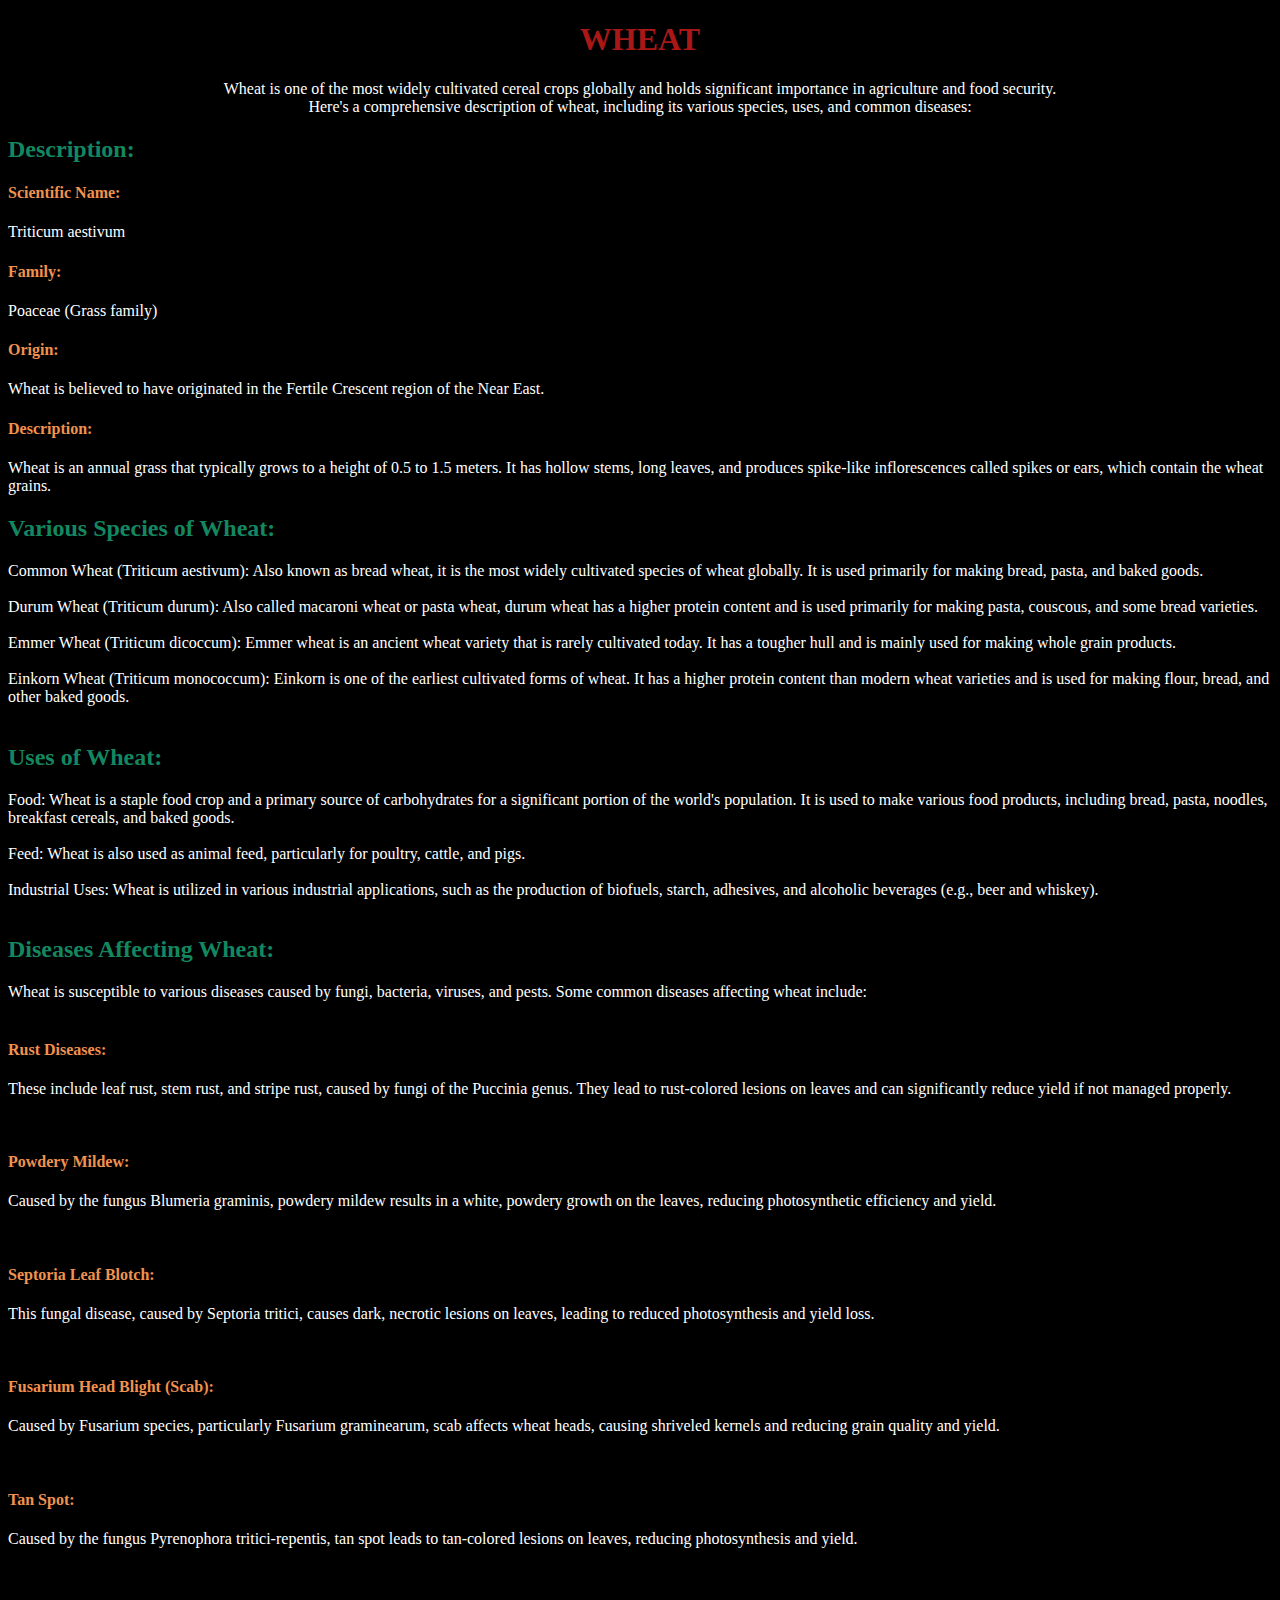
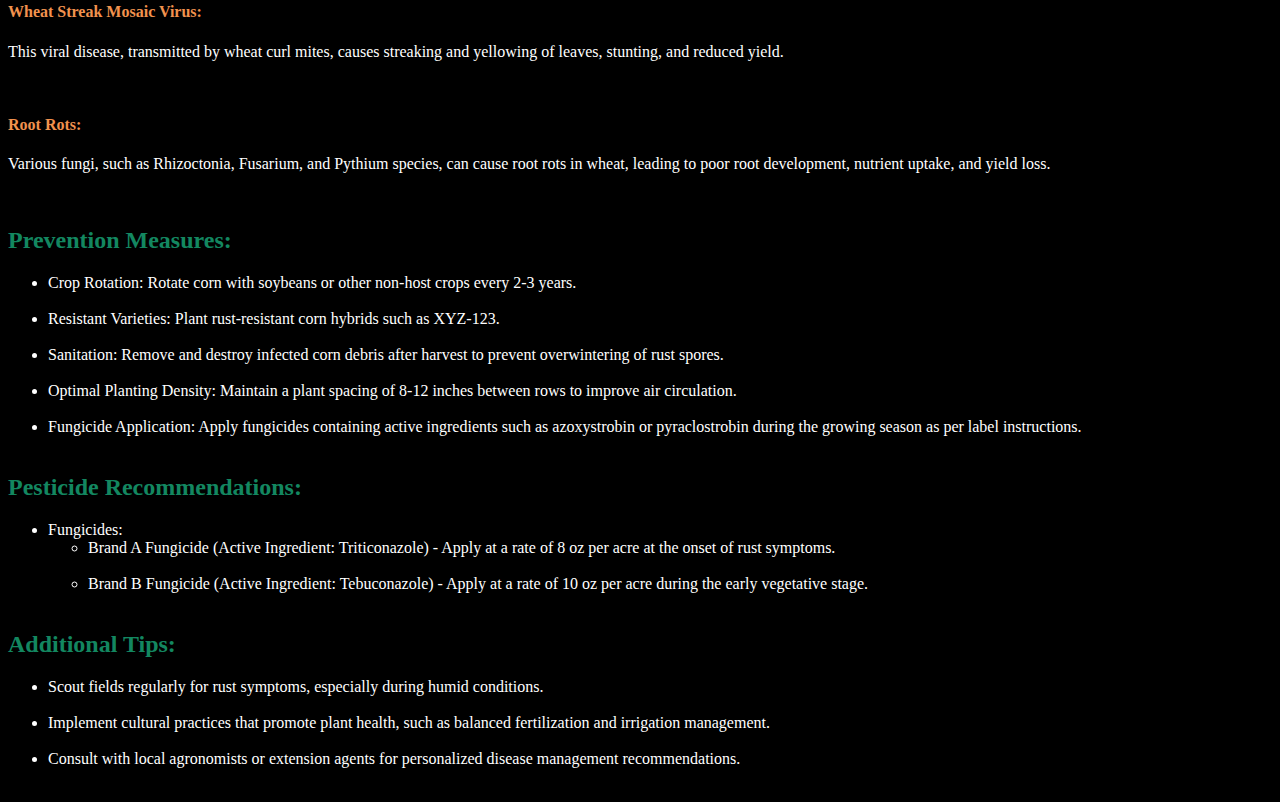
<file: wheat.html>
<!DOCTYPE html>
<html lang="en">
<head>
    <meta charset="UTF-8">
    <meta name="viewport" content="width=device-width, initial-scale=1.0">
    <title>Wheat</title>
    <style>
        h1{
            align-items: center;
            text-align: center;
            color: rgb(170, 23, 23);
        }
        h2
        {
            color: rgb(19, 135, 96);
        }
        h4{
            color: rgb(241, 146, 78);
        }
        p
        {
            color: white;
        }
        li{
            color: white;
        }
    </style>
</head>
<body style="background-color: black;">
    <h1>WHEAT</h1>
    <p style="text-align: center;">Wheat is one of the most widely cultivated cereal crops globally and holds significant importance in agriculture and food security. <br> Here's a comprehensive description of wheat, including its various species, uses, and common diseases:</p>
    <h2>Description:</h2>
    <p>
       <h4> Scientific Name: </h4> <p> Triticum aestivum </p>
       <h4> Family:</h4>  <p> Poaceae (Grass family) </p>
       <h4>Origin: </h4> <p> Wheat is believed to have originated in the Fertile Crescent region of the Near East.</p> 
       <h4>Description:</h4> <p> Wheat is an annual grass that typically grows to a height of 0.5 to 1.5 meters. It has hollow stems, long leaves, and produces spike-like inflorescences called spikes or ears, which contain the wheat grains. </p>
    </p>

    <h2>Various Species of Wheat:</h2>
    <p>
        Common Wheat (Triticum aestivum): Also known as bread wheat, it is the most widely cultivated species of wheat globally. It is used primarily for making bread, pasta, and baked goods. <br> <br>
Durum Wheat (Triticum durum): Also called macaroni wheat or pasta wheat, durum wheat has a higher protein content and is used primarily for making pasta, couscous, and some bread varieties. <br><br>
Emmer Wheat (Triticum dicoccum): Emmer wheat is an ancient wheat variety that is rarely cultivated today. It has a tougher hull and is mainly used for making whole grain products. <br> <br>
Einkorn Wheat (Triticum monococcum): Einkorn is one of the earliest cultivated forms of wheat. It has a higher protein content than modern wheat varieties and is used for making flour, bread, and other baked goods. <br> <br>
    </p>

    <h2>Uses of Wheat:</h2>

    <p>
        Food: Wheat is a staple food crop and a primary source of carbohydrates for a significant portion of the world's population. It is used to make various food products, including bread, pasta, noodles, breakfast cereals, and baked goods. <br> <br>
Feed: Wheat is also used as animal feed, particularly for poultry, cattle, and pigs. <br> <br>
Industrial Uses: Wheat is utilized in various industrial applications, such as the production of biofuels, starch, adhesives, and alcoholic beverages (e.g., beer and whiskey). <br><br>
    </p>

    <h2>Diseases Affecting Wheat:</h2>
    <p>
        Wheat is susceptible to various diseases caused by fungi, bacteria, viruses, and pests. Some common diseases affecting wheat include: <br> <br>

   <h4> Rust Diseases: </h4>  <p>These include leaf rust, stem rust, and stripe rust, caused by fungi of the Puccinia genus. They lead to rust-colored lesions on leaves and can significantly reduce yield if not managed properly. </p> <br>
   <h4> Powdery Mildew: </h4> <p>Caused by the fungus Blumeria graminis, powdery mildew results in a white, powdery growth on the leaves, reducing photosynthetic efficiency and yield.</p>  <br> 
   <h4> Septoria Leaf Blotch:</h4> <p>This fungal disease, caused by Septoria tritici, causes dark, necrotic lesions on leaves, leading to reduced photosynthesis and yield loss. </p> <br> 
    <h4> Fusarium Head Blight (Scab): </h4> <p> Caused by Fusarium species, particularly Fusarium graminearum, scab affects wheat heads, causing shriveled kernels and reducing grain quality and yield. </p>  <br> 
    <h4> Tan Spot:</h4> <p> Caused by the fungus Pyrenophora tritici-repentis, tan spot leads to tan-colored lesions on leaves, reducing photosynthesis and yield. </p>  <br> 
    <h4> Wheat Streak Mosaic Virus:</h4> <p> This viral disease, transmitted by wheat curl mites, causes streaking and yellowing of leaves, stunting, and reduced yield. </p> <br> 
    <h4> Root Rots: </h4> <p> Various fungi, such as Rhizoctonia, Fusarium, and Pythium species, can cause root rots in wheat, leading to poor root development, nutrient uptake, and yield loss.</p>  <br> 
    </p>


    <h2>Prevention Measures:</h2>
    <ul>
        <li>Crop Rotation: Rotate corn with soybeans or other non-host crops every 2-3 years.</li> <br>
        <li>Resistant Varieties: Plant rust-resistant corn hybrids such as XYZ-123.</li> <br>
        <li>Sanitation: Remove and destroy infected corn debris after harvest to prevent overwintering of rust spores.</li> <br>
        <li>Optimal Planting Density: Maintain a plant spacing of 8-12 inches between rows to improve air circulation.</li> <br>
        <li>Fungicide Application: Apply fungicides containing active ingredients such as azoxystrobin or pyraclostrobin during the growing season as per label instructions.</li> <br>
    </ul>
</div>
<div>
    <h2>Pesticide Recommendations:</h2>
    <ul>
        <li>Fungicides:
            <ul>
                <li>Brand A Fungicide (Active Ingredient: Triticonazole) - Apply at a rate of 8 oz per acre at the onset of rust symptoms.</li> <br>
                <li>Brand B Fungicide (Active Ingredient: Tebuconazole) - Apply at a rate of 10 oz per acre during the early vegetative stage.</li> <br>
            </ul>
        </li>
    </ul>
</div>
<div>
    <h2>Additional Tips:</h2>
    <ul>
        <li>Scout fields regularly for rust symptoms, especially during humid conditions.</li> <br>
        <li>Implement cultural practices that promote plant health, such as balanced fertilization and irrigation management.</li> <br>

        <li>Consult with local agronomists or extension agents for personalized disease management recommendations.</li> <br>
    </ul>
</div>

</body>
</html>
</file>
<file: index.css>
@import url('https://fonts.googleapis.com/css2?family=Poppins:wght@200;300;400;500;600;700&display=swap');
*{
  margin: 0;
  padding: 0;
  box-sizing: border-box;
  font-family: 'Poppins',sans-serif;
}
::selection{
  color: #000;
  background-image: url(./images/images22.jpg);
  background-size: cover;
    background-position: top center;
    position: relative;
    z-index: 1;
  background: #fff;
}
nav{
  position: absolute;
  background: #115c3a;
  width: 100%;
  /* padding: 10px 0; */
  z-index: 12;
}
nav .menu{
  max-width: 1250px;
  margin: auto;
  display: flex;
  align-items: center;
  justify-content: space-between;
  padding: 0 20px;
}
.menu .logo a{
  text-decoration: none;
  color: #fff;
  font-size: 35px;
  font-weight: 600;
}
.menu ul{
  display: inline-flex;
}
.menu ul li{
  list-style: none;
  margin-left: 7px;
}
.menu ul li:first-child{
  margin-left: 0px;
}
.menu ul li a{
  text-decoration: none;
  color: #fff;
  font-size: 18px;
  font-weight: 500;
  padding: 8px 15px;
  border-radius: 5px;
  transition: all 0.3s ease;
}
.menu ul li a:hover{
  background: #fff;
  color: black;
}
.img{
  background: url('./images/plant_back.webp')no-repeat;
  width: 100%;
  height: 100vh;
  background-size: cover;
  background-position: center;
  position: relative;
}
.img::before{
  content: '';
  position: absolute;
  height: 100%;
  width: 100%;
  background: rgba(0, 0, 0, 0.4);
}
a {
  text-decoration: none; /* Remove underline */
  color: black; /* Inherit text color */
  cursor: default; /* Set cursor to default */
  
}

.center{
  position: absolute;
  top: 52%;
  left: 50%;
  transform: translate(-50%, -50%);
  width: 100%;
  padding: 0 20px;
  text-align: center;
}
.center .title{
  color: #fff;
  font-size: 40px;
  font-weight: 600;
}
.center .sub_title{
  color: #fff;
  font-size: 52px;
  font-weight: 600;
}
.center .btns{
  margin-top: 20px;
}
.center .btns button{
  height: 60px;
  width: 170px;
  border-radius: 5px;
  border: none;
  margin: 0 10px;
  border: 2px solid white;
  font-size: 20px;
  font-weight: 500;
  padding: 0 10px;
  cursor: pointer;
  outline: none;
  transition: all 0.3s ease;
  text-align: center;
}
.center .btns button:first-child{
  color: #fff;
  background: none;
}
.btns button:first-child:hover{
  background: white;
  color: black;
}
.center .btns button:last-child{
  background: white;
  color: black;
}


.grid-section {
    margin-top: 50px;
    padding: 20px;
  }
  .grid-section h2{
    text-align: center;
    padding: 20px;
    font-size: 2.5rem;
    
  }

  /*
  .grid-container {
    display: grid;
    grid-template-columns: repeat(auto-fit, minmax(200px, 1fr));
    gap: 20px;
  }
  
  .grid-item {
    text-align: center;
  }
  
  .grid-item img {
    width: 100%;
    max-width: 200px;
    height: auto;
  }
  
  .grid-item h3 {
    margin: 10px 0;
  }
  
  .grid-item p {
    margin: 0;
  }
  
  .grid-item a {
    color: blue;
    text-decoration: none;
  }
  
  .grid-item a:hover {
    text-decoration: underline;
  }
   */

   .grid-container {
    display: grid;
    grid-template-columns: repeat(3, 1fr);
    gap: 20px;
  }
  
  @media (max-width: 768px) {
    .grid-container {
      grid-template-columns: repeat(2, 1fr);
    }
  }
  
  .grid-item {
    text-align: center;
  }
  
  .grid-item img {
    width: 100%;
    max-width: 200px;
    height: 50%;
    margin: auto;
  }
  
  .grid-item h3 {
    margin: 10px 0;
  }
  
  .grid-item p {
    margin: 0;
  }
  
  .grid-item a {
    color: blue;
    text-decoration: none;
  }
  
  .grid-item a:hover {
    text-decoration: underline;
  }
</file>
